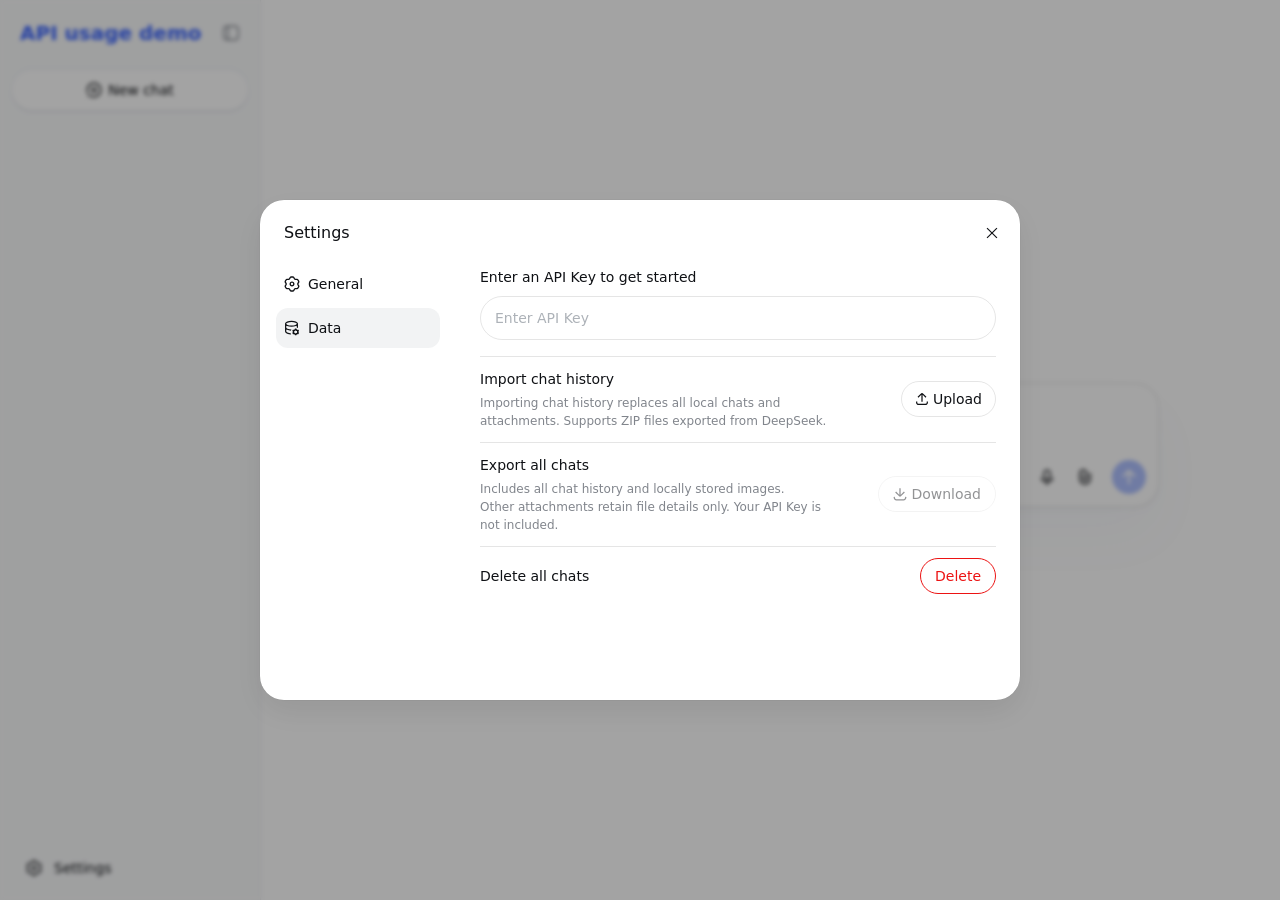
<file: Extend/chat/www/index.html>
<!doctype html><html lang="zh-CN"><head><meta charset="utf-8"><meta name="viewport" content="width=device-width,initial-scale=1"><meta name="theme-color" content="#ffffff"><title>API 使用 demo</title><meta content="0.1.3" name="application-version"><script defer src="static/js/main.4fc5bb07.js"></script><link href="static/css/main.27198ffe.css" rel="stylesheet"></head><body><div id="root"></div></body></html>
</file>
<file: Extend/chat/www/static/css/main.27198ffe.css>
.trigger-_94788{display:contents}.tooltip-_94788{z-index:2000;box-sizing:border-box;background-color:var(--dsw-alias-tooltip-bg);max-width:calc(100vw - 28px);color:var(--dsw-static-neutral-bluish-00);pointer-events:none;border-radius:10px;padding:4px 8px;font-size:12px;line-height:1.5;position:fixed}[data-ds-dark-theme] .tooltip-_94788{color:var(--dsw-alias-label-primary);box-shadow:0 6px 16px rgba(0,0,0,.08),0 3px 6px -4px rgba(0,0,0,.12),0 9px 28px 8px rgba(0,0,0,.05)}.button-_7c3cd{cursor:pointer;transition:background-color var(--ds-transition-duration) var(--ds-ease-in-out);background-color:transparent;border:none;border-radius:50%;outline:none;flex-shrink:0;justify-content:center;align-items:center;padding:0;font-size:16px;display:inline-flex}.button-_7c3cd:active:not(:disabled){background-color:var(--dsw-alias-interactive-bg-hover)}@media (hover:hover){.button-_7c3cd:hover:not(:disabled){background-color:var(--dsw-alias-interactive-bg-hover)}}.button-_7c3cd:focus-visible{box-shadow:0 0 0 2px var(--dsw-alias-button-primary-fill)}.button-_7c3cd:disabled{cursor:not-allowed;color:var(--dsw-alias-label-caption)}.xs-_7c3cd{width:var(--ds-control-height-xs);height:var(--ds-control-height-xs)}.m-_7c3cd{width:34px;height:34px}.xl-_7c3cd{width:var(--ds-control-height-xl);height:var(--ds-control-height-xl)}.tertiary-_7c3cd{color:var(--dsw-alias-label-tertiary)}.primary-_7c3cd{color:var(--dsw-alias-label-primary)}.logo-cc04e9{background-color:var(--dsw-alias-markdown-citation);border-radius:50%;display:inline-flex;overflow:hidden}.img-cc04e9{object-fit:cover;width:100%;height:100%}.placeholder-cc04e9{background-color:var(--dsw-alias-markdown-citation);justify-content:center;align-items:center;width:100%;height:100%;display:flex}.fallback-cc04e9{color:var(--dsw-alias-label-tertiary)}.fallback-cc04e9 svg{width:70%;height:70%}.group-cc04e9{-webkit-user-select:none;-moz-user-select:none;-ms-user-select:none;user-select:none;margin-left:6px;display:inline-flex}.thumbnail-cc04e9{width:16px;height:16px;box-shadow:0 0 0 1px var(--search-row-site-logo-color,var(--dsw-alias-bg-base)), 0 0 0 1px var(--dsw-alias-bg-base);flex-shrink:0;margin-left:-4px;transition:box-shadow .2s}.thumbnail-cc04e9:first-of-type{margin-left:0}.anchor-a38882{text-decoration:none}.card-a38882{cursor:pointer;flex-direction:column;display:flex}.meta-a38882{padding-top:var(--search-view-card-meta-padding-top,0);font:var(--search-view-card-meta-font,500 12px/17px var(--dsw-font-family));align-items:center;gap:6px;display:flex}.siteIcon-a38882{flex-shrink:0;width:18px;height:18px}.siteName-a38882{text-overflow:ellipsis;white-space:nowrap;color:var(--search-view-card-secondary-color,var(--dsw-alias-label-secondary));overflow:hidden}.divider-a38882{background-color:var(--dsw-alias-border-l3);width:1px;height:12px;margin:0 3px}.date-a38882{color:var(--search-view-card-secondary-color,var(--dsw-alias-label-secondary));flex-shrink:0;font-weight:400}.title-a38882{font:var(--search-view-card-title-font,500 16px/25px var(--dsw-font-family));color:var(--dsw-alias-label-primary);line-clamp:2;-webkit-line-clamp:2;-webkit-box-orient:vertical;margin-top:6px;display:-webkit-box;overflow:hidden}.snippet-a38882{color:var(--search-view-card-secondary-color,var(--dsw-alias-label-secondary));line-clamp:2;-webkit-line-clamp:2;-webkit-box-orient:vertical;margin-top:6px;font-size:13px;line-height:20px;display:-webkit-box;overflow:hidden}.panel-_5cf57{box-sizing:border-box;border-left:1px solid var(--dsw-alias-border-l2);width:calc(50vw - 4rem);max-width:390px;height:100%;color:var(--dsw-alias-label-primary);background:var(--dsw-alias-bg-base);flex-direction:column;flex-shrink:0;display:flex}.header-_5cf57{box-sizing:border-box;border-bottom:1px solid var(--dsw-alias-border-l2);flex-shrink:0;align-items:center;height:60px;padding:0 14px 0 20px;display:flex}.title-_5cf57{text-overflow:ellipsis;white-space:nowrap;flex:1;font-size:14px;font-weight:500;line-height:22px;overflow:hidden}.content-_5cf57{--search-view-card-meta-font:var(--dsw-font-xs-13);--search-view-card-meta-padding-top:2px;--search-view-card-secondary-color:var(--dsw-alias-label-tertiary);--search-view-card-title-font:500 14px/22px var(--dsw-font-family);scrollbar-color:var(--scroll-color) transparent;flex:1;min-height:0;padding:8px;overflow-y:auto}.item-_5cf57{transition:background-color var(--ds-transition-duration) var(--ds-ease-in-out);border-radius:12px;margin-bottom:6px;padding:12px}.item-_5cf57:hover{background:var(--dsw-alias-interactive-bg-hover)}@media not all and (min-width:768px){.panel-_5cf57{z-index:700;border-left:none;width:auto;max-width:none;position:fixed;top:0;bottom:0;left:0;right:0}}.mask-_4f2ab{z-index:1000;cursor:copy;pointer-events:none;-webkit-backdrop-filter:blur(10px);backdrop-filter:blur(10px);background-color:rgba(255,255,255,.7);justify-content:center;align-items:center;display:flex;position:fixed;top:0;bottom:0;left:0;right:0}[data-ds-dark-theme] .mask-_4f2ab{background-color:rgba(39,39,48,.7)}.wrap-_4f2ab{box-sizing:border-box;width:100%;color:var(--dsw-alias-label-primary);text-align:center;flex-direction:column;align-items:center;margin-top:-3%;padding:0 40px;display:flex}.title-_4f2ab{margin-top:16px;font-size:20px;line-height:28px}.desc-_4f2ab{color:var(--dsw-alias-label-tertiary);margin-top:16px;font-size:14px;line-height:22px}.card-_282ec{box-sizing:border-box;border:1px solid var(--dsw-alias-border-l2);background-color:var(--dsw-specific-input-major);cursor:default;border-radius:16px;flex-shrink:0;align-items:center;width:240px;min-height:64px;padding:0 12px 0 14px;transition:background-color .2s ease-in-out;display:flex;position:relative}.card-_282ec>a{position:absolute;top:0;bottom:0;left:0;right:0}.card-_282ec:hover .remove-_282ec{opacity:1}.clickable-_282ec{cursor:pointer}.clickable-_282ec:hover{background-color:var(--dsw-alias-interactive-bg-hover)}.editable-_282ec{padding-right:24px}.failed-_282ec{border-color:var(--dsw-alias-state-error-primary)}.failed-_282ec .subCaption-_282ec{color:var(--dsw-alias-state-error-primary)}.icon-_282ec{width:28px;height:28px;color:var(--dsw-alias-label-tertiary);flex-shrink:0;justify-content:center;align-items:center;margin-right:10px;display:flex}.retry-_282ec svg{width:18px;height:18px;color:var(--dsw-alias-label-secondary)}.spinner-_282ec{box-sizing:border-box;border:2px solid var(--dsw-alias-border-l2);border-top-color:var(--dsw-alias-label-tertiary);border-radius:50%;width:16px;height:16px;animation:.8s linear infinite spin-_282ec}@keyframes spin-_282ec{to{transform:rotate(360deg)}}.content-_282ec{-webkit-user-select:none;-moz-user-select:none;-ms-user-select:none;user-select:none;flex:1;min-width:0;padding:10px 0}.caption-_282ec{white-space:nowrap;text-overflow:ellipsis;color:var(--dsw-alias-label-primary);font-size:14px;font-weight:400;line-height:22px;overflow:hidden}.subCaption-_282ec{white-space:nowrap;text-overflow:ellipsis;color:var(--dsw-alias-label-tertiary);font-size:12px;line-height:18px;overflow:hidden}.remove-_282ec{width:18px;height:18px;color:var(--dsw-alias-label-primary-inverted);background-color:var(--dsw-alias-button-contrast-fill);cursor:pointer;opacity:0;border:none;border-radius:50%;justify-content:center;align-items:center;padding:0;transition:opacity .2s ease-in-out;display:flex;position:absolute;top:4px;right:4px}.invalidRemove-_282ec{opacity:1;color:var(--dsw-alias-label-primary-foreground);background-color:var(--dsw-alias-state-error-primary)}.wrapper-ed6f47{--line-height:24px;--input-padding-top:12px;box-sizing:border-box;cursor:text;width:100%;font-size:16px;line-height:var(--line-height);border:1px solid var(--dsw-alias-border-l2-darkmode-thin);background:var(--dsw-specific-input-major);border-radius:24px;flex-direction:column;display:flex;overflow:hidden}.session-ed6f47{box-shadow:0 4px 10px rgba(0,0,0,.02),0 2px 4px rgba(0,0,0,.04)}.home-ed6f47{box-shadow:0 4px 12px rgba(0,0,0,.02),0 2px 2px rgba(72,104,178,.01),0 30px 60px rgba(72,104,178,.03)}[data-ds-dark-theme] .home-ed6f47{box-shadow:none}.attachments-ed6f47{cursor:default;align-items:flex-end;gap:10px;padding:12px 12px 0;display:flex;overflow-x:auto}.attachment-ed6f47{box-sizing:border-box;border:1px solid var(--dsw-alias-border-l2);background-color:var(--dsw-alias-bg-skeleton);border-radius:16px;flex-shrink:0;width:64px;height:64px;position:relative;overflow:hidden}.attachment-ed6f47 img{object-fit:cover;width:100%;height:100%;display:block}.attachment-ed6f47:hover .remove-ed6f47{opacity:1}.uploading-ed6f47{background-color:rgba(0,0,0,.3);position:absolute;top:0;bottom:0;left:0;right:0}.uploading-ed6f47:after{content:"";border:2px solid rgba(255,255,255,.4);border-top-color:#fff;border-radius:50%;width:16px;height:16px;margin:-10px 0 0 -10px;animation:.8s linear infinite spin-ed6f47;position:absolute;top:50%;left:50%}@keyframes spin-ed6f47{to{transform:rotate(360deg)}}.attachmentFailed-ed6f47{border-color:var(--dsw-alias-state-error-primary)}.failed-ed6f47{cursor:pointer;color:var(--dsw-static-neutral-bluish-00);background-color:rgba(0,0,0,.48);border:none;flex-direction:column;justify-content:center;align-items:center;padding:0 3px;display:flex;position:absolute;top:0;bottom:0;left:0;right:0}.failed-ed6f47 svg{width:18px;height:18px}.failedStatic-ed6f47{cursor:default;background-color:rgba(0,0,0,.24);justify-content:flex-end;padding-bottom:7px}.failedReason-ed6f47{text-align:center;word-break:break-word;-webkit-line-clamp:2;-webkit-box-orient:vertical;max-width:100%;margin-top:2px;font-size:11px;font-weight:500;line-height:14px;display:-webkit-box;overflow:hidden}.remove-ed6f47{z-index:1;width:18px;height:18px;color:var(--dsw-alias-label-primary-inverted);background-color:var(--dsw-alias-button-contrast-fill);-webkit-filter:drop-shadow(0 0 .5px rgba(0,0,0,.2));filter:drop-shadow(0 0 .5px rgba(0,0,0,.2));cursor:pointer;opacity:0;transition:opacity var(--ds-transition-duration) var(--ds-ease-in-out);border:none;border-radius:50%;justify-content:center;align-items:center;padding:0;display:flex;position:absolute;top:4px;right:4px}.invalidRemove-ed6f47{opacity:1;color:var(--dsw-alias-label-primary-foreground);background-color:var(--dsw-alias-state-error-primary)}.textareaWrapper-ed6f47{width:100%;position:relative}.textarea-ed6f47,.mirror-ed6f47{box-sizing:border-box;width:100%;min-height:calc(var(--line-height) * 2 + var(--input-padding-top));padding:var(--input-padding-top) 12px 0 16px;font:inherit;line-height:inherit;font-variant-ligatures:no-contextual;word-break:break-word;white-space:pre-wrap;border:none;margin:0;display:block;overflow:auto}.textarea-ed6f47{resize:none;overscroll-behavior:contain;height:100%;color:var(--dsw-alias-label-primary);caret-color:var(--dsw-alias-brand-text);background-color:transparent;outline:none;position:absolute}.textarea-ed6f47::-webkit-input-placeholder{color:var(--dsw-alias-label-caption);-webkit-user-select:none;-moz-user-select:none;-ms-user-select:none;user-select:none}.textarea-ed6f47::-ms-input-placeholder{color:var(--dsw-alias-label-caption);-webkit-user-select:none;-moz-user-select:none;-ms-user-select:none;user-select:none}.textarea-ed6f47::placeholder{color:var(--dsw-alias-label-caption);-webkit-user-select:none;-moz-user-select:none;-ms-user-select:none;user-select:none}.textareaHidden-ed6f47{visibility:hidden}@media not all and (min-width:440px){.textarea-ed6f47,.mirror-ed6f47{min-height:calc(var(--line-height) * 1.25 + var(--input-padding-top))}}.mirror-ed6f47{visibility:hidden;pointer-events:none;max-height:336px}@media not all and (min-width:768px){.wrapper-ed6f47{max-height:calc(var(--app-viewport-height,100dvh) - 120px);flex-shrink:0}.textareaWrapper-ed6f47{min-height:0}.attachments-ed6f47,.functionRow-ed6f47{flex-shrink:0}}.functionRow-ed6f47{align-items:center;gap:8px;margin-top:4px;padding:12px;display:flex}.toggles-ed6f47{flex:1;align-items:center;gap:10px;min-width:0;display:flex}.collapsedToggles-ed6f47 .toggleLabel-ed6f47{display:none}.toggle-ed6f47{border:1px solid var(--dsw-alias-border-l2);height:34px;color:var(--dsw-alias-label-primary);font:inherit;white-space:nowrap;cursor:pointer;-webkit-user-select:none;-moz-user-select:none;-ms-user-select:none;user-select:none;background-color:transparent;border-radius:18px;flex-shrink:0;justify-content:center;align-items:center;gap:4px;padding:0 12px;font-size:13px;font-weight:500;line-height:20px;transition-property:border,background;transition-duration:.2s;display:inline-flex}.toggle-ed6f47:hover:not(:disabled){background-color:var(--dsw-alias-interactive-bg-hover)}.toggle-ed6f47:disabled{opacity:.4;cursor:not-allowed}.toggle-ed6f47.selected-ed6f47{background-color:var(--dsw-alias-button-ghost-active-fill);color:var(--dsw-alias-brand-text);border-color:var(--dsw-alias-button-ghost-active-border)}.toggle-ed6f47.selected-ed6f47:hover{background-color:var(--dsw-alias-button-ghost-active-hover)}.right-ed6f47{flex-shrink:0;align-items:center;gap:4px;margin-left:auto;display:flex}.sendButton-ed6f47{background:var(--dsw-alias-button-primary-fill);width:34px;height:34px;color:var(--dsw-static-neutral-bluish-00);cursor:pointer;border:none;border-radius:50%;flex-shrink:0;justify-content:center;align-items:center;margin-left:6px;padding:0;transition:background .2s;display:flex}.sendButton-ed6f47:not(.disabled-ed6f47):hover{background:var(--dsw-alias-button-primary-hover)}.sendButton-ed6f47.disabled-ed6f47{opacity:.4;cursor:not-allowed}.timer-_1bdad{color:var(--dsw-alias-label-caption);font-variant-numeric:tabular-nums;white-space:nowrap;flex-shrink:0;align-items:center;font-size:12px;line-height:17px;display:inline-flex}@media not all and (min-width:768px){.timer-_1bdad{display:none}}.button-_1bdad{width:34px;height:34px;color:var(--dsw-alias-label-primary);cursor:pointer;transition:background-color var(--ds-transition-duration) var(--ds-ease-in-out);background-color:transparent;border:none;border-radius:50%;outline:none;flex-shrink:0;justify-content:center;align-items:center;padding:0;display:inline-flex}.button-_1bdad:active:not(.recording-_1bdad):not(.disabled-_1bdad){background-color:var(--dsw-alias-interactive-bg-hover)}@media (hover:hover){.button-_1bdad:hover:not(.recording-_1bdad):not(.disabled-_1bdad){background-color:var(--dsw-alias-interactive-bg-hover)}}.button-_1bdad:focus-visible{box-shadow:0 0 0 2px var(--dsw-alias-button-primary-fill)}.disabled-_1bdad{color:var(--dsw-alias-label-caption);cursor:not-allowed}.active-_1bdad{justify-content:center;align-items:center;width:26px;height:26px;display:flex;position:relative}.halo-_1bdad{background-color:var(--dsw-alias-brand-primary);opacity:.2;border-radius:50%;animation:.15s ease-out both haloEnter-_1bdad,1.8s ease-in-out .15s infinite haloBreath-_1bdad;position:absolute;top:0;bottom:0;left:0;right:0}.core-_1bdad{background-color:var(--dsw-alias-brand-primary);opacity:.75;border-radius:50%;animation:.2s ease-out .14s both coreEnter-_1bdad;position:absolute;top:2px;bottom:2px;left:2px;right:2px}.outline-_1bdad{color:var(--dsw-alias-brand-primary);animation:.12s ease-out .14s both fadeOut-_1bdad;display:flex;position:absolute}.glyph-_1bdad{color:var(--dsw-static-neutral-bluish-00);animation:.1s ease-out .26s both fadeIn-_1bdad;display:flex;position:relative}@keyframes haloEnter-_1bdad{0%{opacity:0;transform:scale(.6)}to{opacity:.2;transform:scale(1)}}@keyframes haloBreath-_1bdad{0%,to{scale:1}50%{scale:1.1}}@keyframes coreEnter-_1bdad{0%{opacity:0;transform:scale(.6)}to{opacity:.75;transform:scale(1)}}@keyframes fadeOut-_1bdad{to{opacity:0}}@keyframes fadeIn-_1bdad{0%{opacity:0}}@media (prefers-reduced-motion:reduce){.halo-_1bdad,.core-_1bdad,.glyph-_1bdad{animation:none}.outline-_1bdad{display:none}.halo-_1bdad{scale:none}}.loading-_1bdad{box-sizing:border-box;border:1.5px solid var(--dsw-alias-border-l2);border-top-color:var(--dsw-alias-label-tertiary);border-radius:50%;width:14px;height:14px;animation:.8s linear infinite spin-_1bdad}@keyframes spin-_1bdad{to{transform:rotate(360deg)}}.spectrum-_62476{opacity:.7;pointer-events:none;justify-content:center;align-items:center;gap:3px;height:36px;display:flex;position:absolute;top:calc(50% + 8px);left:16px;right:12px;translate:0 -50%}.bar-_62476{background-color:var(--dsw-alias-button-info-hover,#679efe);transform-origin:50%;will-change:transform;border-radius:1px;flex-shrink:0;width:2px;height:5px}.button-_074b8{box-sizing:border-box;min-width:72px;font:inherit;cursor:pointer;white-space:nowrap;-webkit-user-select:none;-moz-user-select:none;-ms-user-select:none;user-select:none;transition:background-color var(--ds-transition-duration) var(--ds-ease-in-out), opacity var(--ds-transition-duration) var(--ds-ease-in-out);border:1px solid transparent;border-radius:4096px;outline:none;justify-content:center;align-items:center;padding:0 14px;font-size:14px;font-weight:500;line-height:22px;display:inline-flex}.button-_074b8:focus-visible{box-shadow:0 0 0 2px var(--dsw-alias-button-primary-fill)}.button-_074b8:disabled{opacity:.45;cursor:not-allowed}.l-_074b8{height:var(--ds-control-height-l)}.m-_074b8{height:var(--ds-control-height-m);gap:4px}.m-_074b8 svg{width:14px;height:14px}.s-_074b8{height:var(--ds-control-height-s);min-width:58px}.block-_074b8{width:100%}.primary-_074b8{color:var(--dsw-alias-label-primary-foreground);background-color:var(--dsw-alias-button-primary-fill)}.primary-_074b8:hover:not(:disabled){background-color:var(--dsw-alias-button-primary-hover)}.outlined-_074b8{color:var(--dsw-alias-label-primary);border-color:var(--dsw-alias-border-l2);background-color:transparent;font-weight:400}.outlined-_074b8:hover:not(:disabled){background-color:var(--dsw-alias-interactive-bg-hover)}.danger-_074b8{color:var(--dsw-static-neutral-bluish-00);background-color:var(--dsw-alias-state-error-primary)}.danger-_074b8:hover:not(:disabled){background-color:var(--dsw-alias-state-error-secondary)}.dangerOutlined-_074b8{color:var(--dsw-alias-state-error-primary);border-color:var(--dsw-alias-state-error-primary);background-color:transparent;font-weight:400}.dangerOutlined-_074b8:hover:not(:disabled){background-color:var(--dsw-alias-interactive-bg-hover-danger)}.dangerOutlined-_074b8:focus-visible{box-shadow:0 0 0 2px var(--dsw-alias-state-error-primary)}.card-bab5a2{z-index:950;box-sizing:border-box;border:1px solid var(--dsw-alias-border-inverted);background:var(--dsw-specific-menu);max-width:355px;box-shadow:var(--dsw-shadow-lv3);border-radius:12px;padding:16px;position:fixed}.container-_094a5{justify-content:space-between;align-items:center;width:100%;padding:6px;display:flex}.name-_094a5{color:var(--dsw-alias-label-primary);font-family:var(--ds-font-family-code);margin-left:8px;font-size:12px;line-height:18px}.button-_094a5{height:28px;color:var(--dsw-alias-label-secondary);font:inherit;cursor:pointer;-webkit-user-select:none;-moz-user-select:none;-ms-user-select:none;user-select:none;background:0 0;border:none;border-radius:8px;align-items:center;gap:3px;padding:0 10px;font-size:13px;line-height:20px;display:inline-flex}.button-_094a5:active{background-color:var(--dsw-alias-interactive-bg-hover)}@media (hover:hover){.button-_094a5:hover{background-color:var(--dsw-alias-interactive-bg-hover)}}.button-_094a5 svg{width:14px;height:14px}.ds-markdown{font:var(--dsw-font-markdown-base);color:var(--dsw-alias-label-primary)}.ds-markdown strong{font-weight:600}.ds-markdown img{max-width:100%}.ds-markdown h1{font:var(--dsw-font-markdown-h1)}.ds-markdown h2{font:var(--dsw-font-markdown-h2)}.ds-markdown h3{font:var(--dsw-font-markdown-h3)}.ds-markdown h4{font:var(--dsw-font-markdown-h4)}.ds-markdown h5,.ds-markdown h6{font:var(--dsw-font-markdown-base-strong)}.ds-markdown h1 strong,.ds-markdown h2 strong,.ds-markdown h3 strong,.ds-markdown h4 strong,.ds-markdown h5 strong,.ds-markdown h6 strong{font-weight:inherit}.ds-markdown h1,.ds-markdown h2,.ds-markdown h3{margin:32px 0 16px}.ds-markdown h4,.ds-markdown h5,.ds-markdown h6,.ds-markdown .ds-markdown-paragraph{margin:16px 0}.ds-markdown h4+ul,.ds-markdown h5+ul,.ds-markdown h6+ul,.ds-markdown h4+ol,.ds-markdown h5+ol,.ds-markdown h6+ol{margin-top:8px}:is(.ds-markdown h4:has(+ul),.ds-markdown h5:has(+ul),.ds-markdown h6:has(+ul),.ds-markdown h4:has(+ol),.ds-markdown h5:has(+ol),.ds-markdown h6:has(+ol)){margin-bottom:8px}.ds-markdown a:not(.ds-a){color:var(--dsw-alias-brand-text);transition:box-shadow var(--ds-transition-duration) var(--ds-ease-in-out);border:2px solid rgba(255,255,255,0);border-width:2px 3px;margin-left:-3px;margin-right:-3px;text-decoration:none;position:relative}.ds-markdown a:not(.ds-a):hover,.ds-markdown a:not(.ds-a) :focus{-webkit-text-decoration:underline var(--dsw-alias-brand-text);-webkit-text-decoration:underline var(--dsw-alias-brand-text);text-decoration:underline var(--dsw-alias-brand-text);outline:none}.ds-markdown a:not(.ds-a):focus-visible{box-shadow:0 0 0 2px var(--dsw-alias-brand-text)}.ds-markdown li>ul,.ds-markdown li>ol{margin-top:4px}.ds-markdown ul,.ds-markdown ol{margin:16px 0;padding-left:18px}.ds-markdown li:not(:first-child){margin-top:6px}.ds-markdown li::marker{color:var(--dsw-alias-label-secondary);line-height:28px}.ds-markdown ul>.ds-markdown-task-list-item{list-style:none}.ds-markdown ul>.ds-markdown-task-list-item>.ds-markdown-task-checkbox{margin-left:-18px}.ds-markdown .ds-markdown-task-list-item>.ds-markdown-task-checkbox{color:var(--dsw-alias-label-secondary)}.ds-markdown .ds-markdown-task-list-item>.ds-markdown-task-checkbox+.ds-markdown-paragraph{display:inline}.ds-markdown ul ol,.ds-markdown ol ol{padding-left:0;list-style-position:inside}:is(.ds-markdown ul ol,.ds-markdown ol ol) li p{display:inline}.ds-markdown hr{background:var(--dsw-alias-border-l2);border:none;height:1px;margin:32px 0;display:block}.ds-markdown blockquote{border-left:2px solid var(--dsw-alias-label-caption);margin:16px 0 0;padding-left:14px}.ds-markdown table{border-collapse:collapse;width:-webkit-max-content;width:-moz-max-content;width:max-content;max-width:-webkit-max-content;max-width:-moz-max-content;max-width:max-content}.ds-markdown th{border-bottom:1px solid var(--dsw-alias-border-l3);font:var(--dsw-font-markdown-table-head);border-top:none;min-width:100px;max-width:min(30vw,320px);padding:10px 16px}.ds-markdown th:not(:-webkit-any(:lang(ae),:lang(ar),:lang(arc),:lang(bcc),:lang(bqi),:lang(ckb),:lang(dv),:lang(fa),:lang(glk),:lang(he),:lang(ku),:lang(mzn),:lang(nqo),:lang(pnb),:lang(ps),:lang(sd),:lang(ug),:lang(ur),:lang(yi))){text-align:left}.ds-markdown th:not(:-moz-any(:lang(ae),:lang(ar),:lang(arc),:lang(bcc),:lang(bqi),:lang(ckb),:lang(dv),:lang(fa),:lang(glk),:lang(he),:lang(ku),:lang(mzn),:lang(nqo),:lang(pnb),:lang(ps),:lang(sd),:lang(ug),:lang(ur),:lang(yi))){text-align:left}.ds-markdown th:not(:is(:lang(ae),:lang(ar),:lang(arc),:lang(bcc),:lang(bqi),:lang(ckb),:lang(dv),:lang(fa),:lang(glk),:lang(he),:lang(ku),:lang(mzn),:lang(nqo),:lang(pnb),:lang(ps),:lang(sd),:lang(ug),:lang(ur),:lang(yi))){text-align:left}.ds-markdown th:-webkit-any(:lang(ae),:lang(ar),:lang(arc),:lang(bcc),:lang(bqi),:lang(ckb),:lang(dv),:lang(fa),:lang(glk),:lang(he),:lang(ku),:lang(mzn),:lang(nqo),:lang(pnb),:lang(ps),:lang(sd),:lang(ug),:lang(ur),:lang(yi)){text-align:right}.ds-markdown th:-moz-any(:lang(ae),:lang(ar),:lang(arc),:lang(bcc),:lang(bqi),:lang(ckb),:lang(dv),:lang(fa),:lang(glk),:lang(he),:lang(ku),:lang(mzn),:lang(nqo),:lang(pnb),:lang(ps),:lang(sd),:lang(ug),:lang(ur),:lang(yi)){text-align:right}.ds-markdown th:is(:lang(ae),:lang(ar),:lang(arc),:lang(bcc),:lang(bqi),:lang(ckb),:lang(dv),:lang(fa),:lang(glk),:lang(he),:lang(ku),:lang(mzn),:lang(nqo),:lang(pnb),:lang(ps),:lang(sd),:lang(ug),:lang(ur),:lang(yi)){text-align:right}.ds-markdown th:first-child{padding-left:0}.ds-markdown td{border-bottom:1px solid var(--dsw-alias-border-l2);font:var(--dsw-font-markdown-table);min-width:100px;max-width:min(30vw,320px);padding:10px 16px}.ds-markdown td:first-child{padding-left:0}.ds-markdown td:last-child{padding-right:0}.ds-markdown pre{font-family:var(--ds-font-family-code);margin:16px 0;overflow:auto}.ds-markdown code{box-sizing:border-box;font:var(--dsw-font-markdown-code);font-family:var(--ds-font-family-code);background-color:var(--dsw-alias-markdown-inline-code);border-radius:6px;align-items:center;padding:0 5px;display:inline-flex;font-size:.875em!important}:is(.ds-markdown h1,.ds-markdown h2,.ds-markdown h3,.ds-markdown h4,.ds-markdown h5,.ds-markdown h6) code{font:inherit;font-family:var(--ds-font-family-code)}.ds-markdown table code{font-size:13px}.ds-markdown-math.katex-display{text-align:center;max-width:100%;padding:4px;display:block;overflow-x:auto;overflow-y:hidden}.ds-markdown>* .ds-markdown-math{margin:16px 0}.ds-markdown>* .ds-markdown-math:first-child{margin-top:0}.ds-markdown>* .ds-markdown-math:last-child{margin-bottom:0}.ds-markdown li>.ds-markdown-paragraph{margin:8px 0}.ds-markdown li>:first-child{margin-top:0}.ds-markdown li>:last-child:not(.md-code-block){margin-bottom:0}.ds-markdown .ds-markdown-paragraph:first-child{margin-top:0!important}.ds-markdown .ds-markdown-paragraph:last-child{margin-bottom:0!important}.ds-markdown>:first-child{margin-top:0!important}.ds-markdown>:last-child{margin-bottom:0!important}.ds-markdown-html{font-family:var(--ds-font-family-code)}.ds-markdown-cite{font-variant:tabular-nums;min-width:14px;height:14px;box-shadow:inset 0 0 0 .5px var(--dsw-alias-border-l1);box-sizing:border-box;-webkit-user-select:none;-moz-user-select:none;-ms-user-select:none;user-select:none;white-space:nowrap;background:var(--dsw-alias-markdown-placeholder);font:500 9px/14px var(--ds-font-family-code);color:var(--dsw-alias-label-tertiary);cursor:pointer;border-radius:6px 6px 6px 0;flex-shrink:0;justify-content:center;align-items:center;margin:0 2px;padding:0 4px;display:inline-flex;position:relative;top:-5px}.ds-markdown-cite+.ds-markdown-cite{margin-left:0}.ds-markdown-cite:hover{background:var(--dsw-alias-markdown-citation)}.ds-markdown .md-code-block{margin:16px 0}.md-code-block{--dsl-code-block-banner-background-color:var(--dsw-alias-markdown-code-block-banner);--dsl-code-block-border-radius:12px;--dsl-code-block-banner-font:var(--dsw-font-xs-13);--dsl-code-block-content-font:var(--dsw-font-markdown-code-block);color:var(--dsw-alias-label-primary);background:var(--dsw-alias-markdown-code-block);border-radius:var(--dsl-code-block-border-radius)}.md-code-block:not(:last-child){margin-bottom:11px}.md-code-block-banner{background:var(--dsl-code-block-banner-background-color);font:var(--dsl-code-block-banner-font);border-top-left-radius:var(--dsl-code-block-border-radius);border-top-right-radius:var(--dsl-code-block-border-radius);justify-content:space-between;display:flex}.md-code-block>pre{font:var(--dsl-code-block-content-font);white-space:pre-wrap;word-break:break-all;padding:16px;margin:0!important}.markdown-table-wrapper{overflow-x:auto}.md-code-block-switch{gap:4px;display:flex}.md-code-block-switch [aria-pressed=true]{background:var(--dsw-alias-markdown-code-block);color:var(--dsw-alias-label-primary)}.md-mermaid-diagram{text-align:center;padding:16px;overflow:auto}.md-mermaid-diagram>svg{max-width:100%;height:auto;margin:0 auto;display:block}.md-mermaid-status{min-height:160px;color:var(--dsw-alias-label-secondary);justify-content:center;align-items:center;padding:16px;font-size:14px;display:flex}body.dark .md-code-block .token.comment,body.dark .md-code-block .token.prolog,body.dark .md-code-block .token.doctype,body.dark .md-code-block .token.cdata{color:#8da1b9}body.dark .md-code-block .token.punctuation{color:#e3eaf2}body.dark .md-code-block .token.delimiter.important,body.dark .md-code-block .token.selector .parent,body.dark .md-code-block .token.tag,body.dark .md-code-block .token.tag .token.punctuation{color:#6cc}body.dark .md-code-block .token.attr-name,body.dark .md-code-block .token.boolean,body.dark .md-code-block .token.boolean.important,body.dark .md-code-block .token.number,body.dark .md-code-block .token.constant,body.dark .md-code-block .token.selector .token.attribute{color:#e6d37a}body.dark .md-code-block .token.class-name,body.dark .md-code-block .token.key,body.dark .md-code-block .token.parameter,body.dark .md-code-block .token.property,body.dark .md-code-block .token.property-access,body.dark .md-code-block .token.variable{color:#6cb8e6}body.dark .md-code-block .token.attr-value,body.dark .md-code-block .token.inserted,body.dark .md-code-block .token.color,body.dark .md-code-block .token.selector .token.value,body.dark .md-code-block .token.string,body.dark .md-code-block .token.string .token.url-link{color:#91d076}body.dark .md-code-block .token.builtin,body.dark .md-code-block .token.keyword-array,body.dark .md-code-block .token.package,body.dark .md-code-block .token.regex{color:#f4adf4}body.dark .md-code-block .token.function,body.dark .md-code-block .token.selector .token.class,body.dark .md-code-block .token.selector .token.id{color:#c699e3}body.dark .md-code-block .token.atrule .token.rule,body.dark .md-code-block .token.combinator,body.dark .md-code-block .token.keyword,body.dark .md-code-block .token.operator,body.dark .md-code-block .token.pseudo-class,body.dark .md-code-block .token.pseudo-element,body.dark .md-code-block .token.selector,body.dark .md-code-block .token.unit{color:#e9ae7e}body.dark .md-code-block .token.deleted,body.dark .md-code-block .token.important{color:#cd6660}body.dark .md-code-block .token.keyword-this,body.dark .md-code-block .token.this{color:#6cb8e6}body.dark .md-code-block .token.important,body.dark .md-code-block .token.keyword-this,body.dark .md-code-block .token.this,body.dark .md-code-block .token.bold{font-weight:700}body.dark .md-code-block .token.delimiter.important{font-weight:inherit}body.dark .md-code-block .token.italic{font-style:italic}body.dark .md-code-block .token.entity{cursor:help}body.dark .md-code-block .language-markdown .token.title,body.dark .md-code-block .language-markdown .token.title .token.punctuation{color:#6cb8e6;font-weight:700}body.dark .md-code-block .language-markdown .token.blockquote.punctuation{color:#f4adf4}body.dark .md-code-block .language-markdown .token.code{color:#6cc}body.dark .md-code-block .language-markdown .token.hr.punctuation{color:#6cb8e6}body.dark .md-code-block .language-markdown .token.url .token.content{color:#91d076}body.dark .md-code-block .language-markdown .token.url-link{color:#e6d37a}body.dark .md-code-block .language-markdown .token.list.punctuation{color:#f4adf4}body.dark .md-code-block .language-markdown .token.table-header,body.dark .md-code-block .language-json .token.operator{color:#e3eaf2}body.dark .md-code-block .language-scss .token.variable{color:#6cc}body.dark .md-code-block .token.token.tab:not(:empty):before,body.dark .md-code-block .token.token.cr:before,body.dark .md-code-block .token.token.lf:before,body.dark .md-code-block .token.token.space:before{color:#8da1b9}body.dark .md-code-block div.code-toolbar>.toolbar.toolbar>.toolbar-item>a,body.dark .md-code-block div.code-toolbar>.toolbar.toolbar>.toolbar-item>button{color:#111b27;background:#6cb8e6}body.dark .md-code-block div.code-toolbar>.toolbar.toolbar>.toolbar-item>a:hover,body.dark .md-code-block div.code-toolbar>.toolbar.toolbar>.toolbar-item>a:focus,body.dark .md-code-block div.code-toolbar>.toolbar.toolbar>.toolbar-item>button:hover,body.dark .md-code-block div.code-toolbar>.toolbar.toolbar>.toolbar-item>button:focus{color:#111b27;background:rgba(108,184,230,.855);text-decoration:none}body.dark .md-code-block div.code-toolbar>.toolbar.toolbar>.toolbar-item>span,body.dark .md-code-block div.code-toolbar>.toolbar.toolbar>.toolbar-item>span:hover,body.dark .md-code-block div.code-toolbar>.toolbar.toolbar>.toolbar-item>span:focus{color:#111b27;background:#8da1b9}body.dark .md-code-block .line-highlight.line-highlight{background:linear-gradient(90deg,rgba(60,82,109,.373) 70%,rgba(60,82,109,.333))}body.dark .md-code-block .line-highlight.line-highlight:before,body.dark .md-code-block .line-highlight.line-highlight[data-end]:after{color:#111b27;background-color:#8da1b9;box-shadow:0 1px #3c526d}body.dark .md-code-block pre[id].linkable-line-numbers.linkable-line-numbers span.line-numbers-rows>span:hover:before{background-color:rgba(141,161,185,.094)}body.dark .md-code-block .line-numbers.line-numbers .line-numbers-rows{background:rgba(11,18,27,.48);border-right:1px solid #0b121b}body.dark .md-code-block .line-numbers .line-numbers-rows>span:before{color:rgba(141,161,185,.855)}body.dark .md-code-block .rainbow-braces .token.token.punctuation.brace-level-1,body.dark .md-code-block .rainbow-braces .token.token.punctuation.brace-level-5,body.dark .md-code-block .rainbow-braces .token.token.punctuation.brace-level-9{color:#e6d37a}body.dark .md-code-block .rainbow-braces .token.token.punctuation.brace-level-2,body.dark .md-code-block .rainbow-braces .token.token.punctuation.brace-level-6,body.dark .md-code-block .rainbow-braces .token.token.punctuation.brace-level-10{color:#f4adf4}body.dark .md-code-block .rainbow-braces .token.token.punctuation.brace-level-3,body.dark .md-code-block .rainbow-braces .token.token.punctuation.brace-level-7,body.dark .md-code-block .rainbow-braces .token.token.punctuation.brace-level-11{color:#6cb8e6}body.dark .md-code-block .rainbow-braces .token.token.punctuation.brace-level-4,body.dark .md-code-block .rainbow-braces .token.token.punctuation.brace-level-8,body.dark .md-code-block .rainbow-braces .token.token.punctuation.brace-level-12{color:#c699e3}body.dark .md-code-block pre.diff-highlight>code .token.token.deleted:not(.prefix),body.dark .md-code-block pre>code.diff-highlight .token.token.deleted:not(.prefix){background-color:rgba(205,102,96,.12)}body.dark .md-code-block pre.diff-highlight>code .token.token.inserted:not(.prefix),body.dark .md-code-block pre>code.diff-highlight .token.token.inserted:not(.prefix){background-color:rgba(145,208,118,.12)}body.dark .md-code-block .command-line .command-line-prompt{border-right:1px solid #0b121b}body.dark .md-code-block .command-line .command-line-prompt>span:before{color:rgba(141,161,185,.855)}body.light .md-code-block .token.comment,body.light .md-code-block .token.prolog,body.light .md-code-block .token.cdata{color:#a0a1a7}body.light .md-code-block .token.doctype,body.light .md-code-block .token.punctuation,body.light .md-code-block .token.entity{color:#383a42}body.light .md-code-block .token.attr-name,body.light .md-code-block .token.class-name,body.light .md-code-block .token.boolean,body.light .md-code-block .token.constant,body.light .md-code-block .token.number,body.light .md-code-block .token.atrule{color:#b76b01}body.light .md-code-block .token.keyword{color:#a626a4}body.light .md-code-block .token.property,body.light .md-code-block .token.tag,body.light .md-code-block .token.symbol,body.light .md-code-block .token.deleted,body.light .md-code-block .token.important{color:#e45649}body.light .md-code-block .token.selector,body.light .md-code-block .token.string,body.light .md-code-block .token.char,body.light .md-code-block .token.builtin,body.light .md-code-block .token.inserted,body.light .md-code-block .token.regex,body.light .md-code-block .token.attr-value,body.light .md-code-block .token.attr-value>.token.punctuation{color:#50a14f}body.light .md-code-block .token.variable,body.light .md-code-block .token.operator,body.light .md-code-block .token.function{color:#4078f2}body.light .md-code-block .token.url{color:#0184bc}body.light .md-code-block .token.attr-value>.token.punctuation.attr-equals,body.light .md-code-block .token.special-attr>.token.attr-value>.token.value.css{color:#383a42}body.light .md-code-block .language-css .token.selector{color:#e45649}body.light .md-code-block .language-css .token.property{color:#383a42}body.light .md-code-block .language-css .token.function,body.light .md-code-block .language-css .token.url>.token.function{color:#0184bc}body.light .md-code-block .language-css .token.url>.token.string.url{color:#50a14f}body.light .md-code-block .language-css .token.important,body.light .md-code-block .language-css .token.atrule .token.rule,body.light .md-code-block .language-javascript .token.operator{color:#a626a4}body.light .md-code-block .language-javascript .token.template-string>.token.interpolation>.token.interpolation-punctuation.punctuation{color:#ca1243}body.light .md-code-block .language-json .token.operator{color:#383a42}body.light .md-code-block .language-json .token.null.keyword{color:#b76b01}body.light .md-code-block .language-markdown .token.url,body.light .md-code-block .language-markdown .token.url>.token.operator,body.light .md-code-block .language-markdown .token.url-reference.url>.token.string{color:#383a42}body.light .md-code-block .language-markdown .token.url>.token.content{color:#4078f2}body.light .md-code-block .language-markdown .token.url>.token.url,body.light .md-code-block .language-markdown .token.url-reference.url{color:#0184bc}body.light .md-code-block .language-markdown .token.blockquote.punctuation,body.light .md-code-block .language-markdown .token.hr.punctuation{color:#a0a1a7;font-style:italic}body.light .md-code-block .language-markdown .token.code-snippet{color:#50a14f}body.light .md-code-block .language-markdown .token.bold .token.content{color:#b76b01}body.light .md-code-block .language-markdown .token.italic .token.content{color:#a626a4}body.light .md-code-block .language-markdown .token.strike .token.content,body.light .md-code-block .language-markdown .token.strike .token.punctuation,body.light .md-code-block .language-markdown .token.list.punctuation,body.light .md-code-block .language-markdown .token.title.important>.token.punctuation{color:#e45649}body.light .md-code-block .token.bold{font-weight:700}body.light .md-code-block .token.comment,body.light .md-code-block .token.italic{font-style:italic}body.light .md-code-block .token.entity{cursor:help}body.light .md-code-block .token.namespace{opacity:.8}body.light .md-code-block .token.token.tab:not(:empty):before,body.light .md-code-block .token.token.cr:before,body.light .md-code-block .token.token.lf:before,body.light .md-code-block .token.token.space:before{color:rgba(56,58,66,.2)}.bars-_7573f{display:block}.loading-_7573f .bar-_7573f{fill:var(--dsw-static-neutral-300)}[data-ds-dark-theme] .loading-_7573f .bar-_7573f{fill:var(--dsw-static-neutral-550)}.sweep-_7573f{fill:#000;fill-opacity:0;animation-duration:1.5s;animation-timing-function:linear;animation-iteration-count:infinite}.sweep1-_7573f{animation-name:tts-sweep-1-_7573f}.sweep2-_7573f{animation-name:tts-sweep-2-_7573f}.sweep3-_7573f{animation-name:tts-sweep-3-_7573f}.sweep4-_7573f{animation-name:tts-sweep-4-_7573f}@keyframes tts-sweep-1-_7573f{0%{fill-opacity:.4}4.17%{fill-opacity:.38}8.33%{fill-opacity:.325}12.5%{fill-opacity:.25}16.67%{fill-opacity:.174}20.83%{fill-opacity:.109}25%{fill-opacity:.061}29.17%{fill-opacity:.031}33.33%{fill-opacity:.014}37.5%{fill-opacity:.006}41.67%{fill-opacity:.002}45.83%,to{fill-opacity:0}}@keyframes tts-sweep-2-_7573f{0%{fill-opacity:.014}4.17%{fill-opacity:.031}8.33%{fill-opacity:.061}12.5%{fill-opacity:.109}16.67%{fill-opacity:.174}20.83%{fill-opacity:.25}25%{fill-opacity:.325}29.17%{fill-opacity:.38}33.33%{fill-opacity:.4}37.5%{fill-opacity:.38}41.67%{fill-opacity:.325}45.83%{fill-opacity:.25}50%{fill-opacity:.174}54.17%{fill-opacity:.109}58.33%{fill-opacity:.061}62.5%{fill-opacity:.031}66.67%{fill-opacity:.014}70.83%{fill-opacity:.006}75%{fill-opacity:.002}79.17%,to{fill-opacity:0}}@keyframes tts-sweep-3-_7573f{0%,20.83%{fill-opacity:0}25%{fill-opacity:.002}29.17%{fill-opacity:.006}33.33%{fill-opacity:.014}37.5%{fill-opacity:.031}41.67%{fill-opacity:.061}45.83%{fill-opacity:.109}50%{fill-opacity:.174}54.17%{fill-opacity:.25}58.33%{fill-opacity:.325}62.5%{fill-opacity:.38}66.67%{fill-opacity:.4}70.83%{fill-opacity:.38}75%{fill-opacity:.325}79.17%{fill-opacity:.25}83.33%{fill-opacity:.174}87.5%{fill-opacity:.109}91.67%{fill-opacity:.061}95.83%{fill-opacity:.031}to{fill-opacity:.014}}@keyframes tts-sweep-4-_7573f{0%,54.17%{fill-opacity:0}58.33%{fill-opacity:.002}62.5%{fill-opacity:.006}66.67%{fill-opacity:.014}70.83%{fill-opacity:.031}75%{fill-opacity:.061}79.17%{fill-opacity:.109}83.33%{fill-opacity:.174}87.5%{fill-opacity:.25}91.67%{fill-opacity:.325}95.83%{fill-opacity:.38}to{fill-opacity:.4}}.playing-_7573f{animation:.15s cubic-bezier(.22,1,.36,1) tts-settle-_7573f}.playing-_7573f .bar-_7573f{fill:var(--dsw-alias-brand-primary)}@keyframes tts-settle-_7573f{0%{transform:scaleY(.2857)}to{transform:scaleY(1)}}@media (prefers-reduced-motion:reduce){.playing-_7573f,.sweep-_7573f{animation:none}}.area-_3d93a{margin-bottom:10px}.title-_3d93a{height:34px;color:var(--dsw-alias-label-secondary);cursor:pointer;-webkit-user-select:none;-moz-user-select:none;-ms-user-select:none;user-select:none;align-items:center;margin-bottom:2px;transition:color .2s;display:flex}.title-_3d93a:hover{color:var(--dsw-alias-label-primary)}.titleIcon-_3d93a{color:var(--dsw-alias-brand-primary);margin-right:6px;display:flex}.stoppedIcon-_3d93a{color:var(--dsw-alias-label-tertiary)}.titleText-_3d93a{font:var(--dsw-font-markdown-base);margin-right:6px}.shimmer-_3d93a{color:transparent;background:linear-gradient(90deg, var(--dsw-alias-label-secondary) 0%, var(--dsw-alias-label-secondary) 40%, var(--dsw-alias-label-caption) 50%, var(--dsw-alias-label-secondary) 60%, var(--dsw-alias-label-secondary) 100%) 0 0 / 300% 100%;-webkit-background-clip:text;background-clip:text;animation:2s ease-out infinite shimmer-_3d93a}@keyframes shimmer-_3d93a{0%{background-position:100% 0}to{background-position:0 0}}:-webkit-any(.withLine-_3d93a,.content-_3d93a):after{content:"";background-color:var(--dsw-alias-label-dimmed);width:1px;height:calc(100% - 24px);position:absolute;top:31px;left:7.5px}:-moz-any(.withLine-_3d93a,.content-_3d93a):after{content:"";background-color:var(--dsw-alias-label-dimmed);width:1px;height:calc(100% - 24px);position:absolute;top:31px;left:7.5px}:is(.withLine-_3d93a,.content-_3d93a):after{content:"";background-color:var(--dsw-alias-label-dimmed);width:1px;height:calc(100% - 24px);position:absolute;top:31px;left:7.5px}.content-_3d93a{padding:5px 0 5px 22px;position:relative}.content-_3d93a.lastItem-_3d93a{padding-bottom:0}.content-_3d93a.lastItem-_3d93a:after{height:calc(100% - 32px)}.dot-_3d93a{justify-content:center;align-items:center;width:16px;height:16px;display:inline-flex;position:absolute;top:9px;left:0}.dotInner-_3d93a{background:var(--dsw-alias-brand-primary);border-radius:50%;width:5px;height:5px;animation:1.5s linear infinite pulse-_3d93a}.dotInner-_3d93a.inactive-_3d93a{background-color:var(--dsw-alias-label-tertiary);animation:none}@keyframes pulse-_3d93a{0%{animation-timing-function:ease-out;transform:scale(1)}40%{animation-timing-function:linear;transform:scale(1.3)}60%{animation-timing-function:ease-out;transform:scale(1.3)}to{transform:scale(1)}}.rowIcon-_3d93a{flex-shrink:0;margin-right:6px;padding:1px;display:flex}.rowIcon-_3d93a svg{width:14px;height:14px}.row-_3d93a{max-width:100%;height:34px;color:var(--dsw-alias-label-secondary);font:var(--dsw-font-markdown-small);align-items:center;display:flex;position:relative}.row-_3d93a.clickable-_3d93a{cursor:pointer;width:-webkit-fit-content;width:-moz-fit-content;width:fit-content}.row-_3d93a.clickable-_3d93a:before,.row-_3d93a.active-_3d93a:before{content:"";z-index:-1;opacity:0;border-radius:100px;width:calc(100% + 20px);height:calc(100% - 6px);transition:opacity .2s,background-color .2s;position:absolute;left:-10px}.row-_3d93a.clickable-_3d93a:before{background-color:var(--dsw-alias-interactive-bg-hover)}.row-_3d93a.clickable-_3d93a:hover:before{opacity:1}.row-_3d93a.active-_3d93a:before{background-color:var(--dsw-alias-interactive-bg-active);opacity:1}.row-_3d93a.clickable-_3d93a:hover,.row-_3d93a.active-_3d93a{--search-row-site-logo-color:var(--dsw-alias-interactive-bg-hover)}.prefix-_3d93a,.summary-_3d93a{font-variant:tabular-nums;flex-shrink:0}.query-_3d93a{white-space:nowrap;text-overflow:ellipsis;margin-left:6px;animation:.3s ease-in fadeIn-_3d93a;overflow:hidden}@keyframes fadeIn-_3d93a{0%{opacity:0}}.tool-_3d93a{max-width:100%;color:var(--dsw-alias-label-secondary);font:var(--dsw-font-markdown-small);padding:5px 0;display:flex;position:relative}.toolIcon-_3d93a{margin-top:4px}.toolBody-_3d93a{flex-wrap:wrap;align-items:center;row-gap:6px;width:calc(100% - 30px);display:flex;overflow:hidden}.intro-_3d93a{font-variant:tabular-nums;margin-right:6px;display:inline-block}.page-_3d93a{white-space:nowrap;align-items:center;max-width:100%;margin-right:6px;display:inline-flex}.pageText-_3d93a{text-overflow:ellipsis;white-space:nowrap;max-width:100%;font:var(--dsw-font-xs-13);-webkit-text-decoration-line:underline;text-decoration-line:underline;-webkit-text-decoration-style:dotted;text-decoration-style:dotted;-webkit-text-decoration-color:var(--dsw-alias-label-caption);-webkit-text-decoration-color:var(--dsw-alias-label-caption);text-decoration-color:var(--dsw-alias-label-caption);text-underline-offset:4px;transition:color .2s;display:inline-block;overflow:hidden}.pageIcon-_3d93a{display:flex;position:relative;bottom:1px}.pageDone-_3d93a .pageText-_3d93a{color:var(--dsw-alias-label-secondary)}.pageDone-_3d93a .pageText-_3d93a:hover{color:var(--dsw-alias-label-primary);-webkit-text-decoration-color:var(--dsw-alias-label-tertiary);-webkit-text-decoration-color:var(--dsw-alias-label-tertiary);text-decoration-color:var(--dsw-alias-label-tertiary)}.pageFailed-_3d93a .pageText-_3d93a,.pageFailed-_3d93a .pageIcon-_3d93a{cursor:not-allowed;color:var(--dsw-alias-label-caption)}.chip-_3d93a{box-sizing:border-box;min-width:0;max-width:540px;height:20px;font:var(--dsw-font-xs-13);color:var(--dsw-alias-label-secondary);background:var(--dsw-alias-markdown-tag);cursor:pointer;border-radius:6px;align-items:center;margin-right:4px;padding:0 5px;line-height:20px;display:inline-flex}.chipFailed-_3d93a{color:var(--dsw-alias-label-caption);cursor:not-allowed}.chipIcon-_3d93a{margin-right:2px;display:flex}.chipIcon-_3d93a svg{width:12px;height:12px}.chipText-_3d93a{text-overflow:ellipsis;white-space:nowrap;overflow:hidden}.ds-think-content .ds-markdown{font:var(--dsw-font-markdown-small);color:var(--dsw-alias-label-secondary)}.ds-think-content .ds-markdown h1,.ds-think-content .ds-markdown h2,.ds-think-content .ds-markdown h3,.ds-think-content .ds-markdown h4,.ds-think-content .ds-markdown h5,.ds-think-content .ds-markdown h6,.ds-think-content .ds-markdown .ds-markdown-paragraph{margin:12px 0}.ds-think-content .ds-markdown h1,.ds-think-content .ds-markdown h2,.ds-think-content .ds-markdown h3,.ds-think-content .ds-markdown h4,.ds-think-content .ds-markdown h5,.ds-think-content .ds-markdown h6{font:var(--dsw-font-markdown-small-strong)}.ds-think-content .ds-markdown code{font:var(--dsw-font-markdown-code-block)}.ds-think-content .ds-markdown hr{margin:28px 0}.ds-think-content .ds-markdown blockquote{margin:12px 0 0}.ds-think-content .ds-markdown ul,.ds-think-content .ds-markdown ol{margin:12px 0}.ds-think-content .ds-markdown th{font:var(--dsw-font-markdown-small-strong)}.ds-think-content .ds-markdown td{font:var(--dsw-font-markdown-small)}.ds-think-content .ds-markdown h3+ul,.ds-think-content .ds-markdown h4+ul,.ds-think-content .ds-markdown h5+ul,.ds-think-content .ds-markdown h6+ul,.ds-think-content .ds-markdown h3+ol,.ds-think-content .ds-markdown h4+ol,.ds-think-content .ds-markdown h5+ol,.ds-think-content .ds-markdown h6+ol{margin-top:4px}:is(.ds-think-content .ds-markdown h3:has(+ul),.ds-think-content .ds-markdown h4:has(+ul),.ds-think-content .ds-markdown h5:has(+ul),.ds-think-content .ds-markdown h6:has(+ul),.ds-think-content .ds-markdown h3:has(+ol),.ds-think-content .ds-markdown h4:has(+ol),.ds-think-content .ds-markdown h5:has(+ol),.ds-think-content .ds-markdown h6:has(+ol)){margin-bottom:4px}.ds-think-content .ds-markdown .ds-markdown-paragraph+ul,.ds-think-content .ds-markdown .ds-markdown-paragraph+ol{margin-top:4px}:is(.ds-think-content .ds-markdown .ds-markdown-paragraph:has(+ol),.ds-think-content .ds-markdown .ds-markdown-paragraph:has(+ol)){margin-bottom:4px}.ds-think-content .ds-markdown li>ul,.ds-think-content .ds-markdown li>ol{margin-top:2px}.ds-think-content .ds-markdown li>.ds-markdown-paragraph{margin:2px 0}.ds-think-content .ds-markdown li:not(:first-child){margin-top:2px}.ds-think-content .ds-markdown li>:first-child{margin-top:0}.ds-think-content .ds-markdown .ds-markdown-cite{margin:0 2px}.ds-think-content .ds-markdown .ds-markdown-cite+.ds-markdown-cite{margin-left:0}.switcher-f95eb4{align-items:center;gap:2px;height:28px;display:flex}.previous-f95eb4 svg{transform:rotate(180deg)}.count-f95eb4{color:var(--dsw-alias-label-tertiary);font-variant-numeric:tabular-nums;white-space:nowrap;-webkit-user-select:none;-moz-user-select:none;-ms-user-select:none;user-select:none;font-size:15px;font-weight:500;line-height:18px}.message-e1faee{position:relative}.message-e1faee:hover .actions-e1faee{opacity:1}.message-e1faee:focus-within .actions-e1faee{opacity:1}.message-e1faee .ds-assistant-message-main-content{padding-bottom:6px}.waiting-e1faee{align-items:center;gap:6px;height:34px;display:flex}.waitingDot-e1faee{background-color:var(--dsw-alias-label-dimmed);border-radius:50%;width:6px;height:6px;animation:.9s linear infinite fading-e1faee}.waitingDot-e1faee:nth-child(2){animation-delay:.1s}.waitingDot-e1faee:nth-child(3){animation-delay:.2s}@keyframes fading-e1faee{0%,to{opacity:.3}33%,66%{opacity:1}}.notice-e1faee{color:var(--dsw-alias-state-error-primary);align-items:flex-start;gap:6px;margin-top:8px;font-size:14px;line-height:22px;display:flex}.notice-e1faee>svg{flex-shrink:0;margin-top:4px}.notice-e1faee>span{overflow-wrap:anywhere;white-space:pre-wrap;min-width:0}.noticeAction-e1faee{font:inherit;color:var(--dsw-alias-brand-text);cursor:pointer;background:0 0;border:none;padding:0;text-decoration:none}.noticeAction-e1faee:hover{text-decoration:underline}.bottom-e1faee{flex-wrap:wrap;align-items:center;gap:10px;padding-top:12px;padding-bottom:10px;display:flex;position:relative;left:-6px}.actions-e1faee{opacity:0;transition:opacity var(--ds-transition-duration) var(--ds-ease-in-out);align-items:center;gap:10px;display:flex}.alwaysShow-e1faee{opacity:1}.continueButton-e1faee{margin-left:auto}.summary-e1faee{border:1px solid var(--dsw-alias-border-l2);background-color:var(--dsw-alias-bg-base);width:-webkit-fit-content;width:-moz-fit-content;width:fit-content;color:var(--dsw-alias-label-primary);font:var(--dsw-font-markdown-small);cursor:pointer;-webkit-user-select:none;-moz-user-select:none;-ms-user-select:none;user-select:none;border-radius:100px;align-items:center;margin-top:16px;padding:4px 10px 4px 4px;transition:background-color .3s;display:flex}.summary-e1faee>span:first-child{margin-left:0}.summary-e1faee>span:last-child{margin-left:6px}.summary-e1faee:hover,.summary-e1faee.summaryActive-e1faee{background-color:var(--dsw-alias-interactive-bg-hover);--search-row-site-logo-color:var(--dsw-alias-interactive-bg-hover)}.image-_35e90{box-sizing:border-box;width:var(--message-file-image-size,120px);height:var(--message-file-image-size,120px);border:1px solid var(--dsw-alias-border-l2);background-color:var(--dsw-alias-markdown-placeholder);font:inherit;border-radius:16px;flex-shrink:0;justify-content:center;align-items:center;padding:0;text-decoration:none;display:flex;overflow:hidden}.image-_35e90 img{object-fit:cover;flex-shrink:0;width:100%;height:100%;display:block}.imageThumb-_35e90{position:relative;container-type:inline-size}button.image-_35e90{cursor:pointer}.failedIcon-_35e90{width:36px;height:36px;color:var(--dsw-alias-label-secondary);justify-content:center;align-items:center;display:flex}.retryImage-_35e90{border-color:var(--dsw-alias-state-error-primary)}.overlay-_35e90{color:var(--dsw-static-neutral-bluish-00);background-color:rgba(0,0,0,.3);justify-content:center;align-items:center;display:flex;position:absolute;top:0;bottom:0;left:0;right:0}.overlay-_35e90 svg{width:20px;height:20px}.retryOverlay-_35e90{transition:background-color var(--ds-transition-duration) var(--ds-ease-in-out);background-color:rgba(0,0,0,.4)}button:hover>.retryOverlay-_35e90{background-color:rgba(0,0,0,.5)}.reason-_35e90{box-sizing:border-box;text-align:center;word-break:break-word;min-height:min(60px,100%);color:var(--dsw-static-neutral-bluish-00);pointer-events:none;background:linear-gradient(transparent,rgba(0,0,0,.65));justify-content:center;align-items:flex-end;padding:0 4px 8px;font-size:11px;font-weight:500;line-height:14px;display:flex;position:absolute;bottom:0;left:0;right:0}@container (width<=63px){.reason-_35e90{display:none}}.spinner-_35e90{box-sizing:border-box;border:2px solid rgba(255,255,255,.4);border-top-color:#fff;border-radius:50%;width:20px;height:20px;animation:.8s linear infinite spin-_35e90}@keyframes spin-_35e90{to{transform:rotate(360deg)}}.container-_4cfe7{flex-direction:column;align-items:flex-end;padding-bottom:16px;display:flex}.container-_4cfe7.isFirst-_4cfe7{padding-top:34px}.container-_4cfe7:hover .actions-_4cfe7{opacity:1}.files-_4cfe7{flex-wrap:wrap;justify-content:flex-end;align-items:flex-end;gap:10px;max-width:100%;margin-bottom:8px;display:flex}.filesWithDocuments-_4cfe7{--message-file-image-size:64px}.bubble-_4cfe7{box-sizing:border-box;max-width:calc(100% - 88px);color:var(--dsw-alias-label-primary);background-color:var(--dsw-specific-bubble);white-space:pre-wrap;word-break:break-word;border-radius:22px;padding:10px 16px;font-size:16px;line-height:24px}@media not all and (min-width:440px){.bubble-_4cfe7{max-width:calc(100% - 68px)}}.bottom-_4cfe7{align-items:center;gap:10px;height:28px;margin-top:6px;display:flex}.actions-_4cfe7{opacity:0;transition:opacity var(--ds-transition-duration) var(--ds-ease-in-out);align-items:center;gap:10px;display:flex}.actions-_4cfe7:focus-within{opacity:1}.alwaysShow-_4cfe7{opacity:1}.editor-_4cfe7{box-sizing:border-box;border:1px solid var(--dsw-alias-brand-primary);background-color:var(--dsw-alias-bg-base);border-radius:22px;width:100%;overflow:hidden}.textarea-_4cfe7{box-sizing:border-box;resize:none;width:100%;min-height:44px;max-height:202px;font:inherit;color:var(--dsw-alias-label-primary);background:0 0;border:none;outline:none;padding:10px 16px;font-size:16px;line-height:24px;display:block}.editorActions-_4cfe7{justify-content:flex-end;gap:8px;margin:6px 10px 10px;display:flex}.container-_7ccaf{scrollbar-gutter:stable both-edges;scrollbar-color:var(--scroll-color) transparent;flex-direction:column;flex:1;min-height:0;display:flex;overflow-y:auto}.scroll-_7ccaf{display:contents}@media not all and (min-width:768px){.container-_7ccaf{scrollbar-gutter:auto;overflow:hidden}.scroll-_7ccaf{overscroll-behavior-y:contain;scrollbar-color:var(--scroll-color) transparent;flex-direction:column;flex:1;min-height:0;display:flex;overflow-y:auto}}.column-_7ccaf{width:calc(var(--message-list-max-width) - 2 * var(--message-list-padding-horizontal));max-width:calc(100% - 40px);margin:0 auto;padding-bottom:24px}.header-cf83dc{box-sizing:border-box;flex-shrink:0;align-items:center;height:60px;padding:12px 10px 4px;display:flex}.title-cf83dc{white-space:nowrap;text-overflow:ellipsis;min-width:0;font:var(--dsw-font-s-strong-14);color:var(--dsw-alias-label-primary);flex:1;margin:0 12px;overflow:hidden}.view-_5fa77{flex-direction:column;display:flex;position:absolute;top:0;bottom:0;left:0;right:0}.header-_5fa77{box-sizing:border-box;background:var(--dsw-alias-bg-base);flex-shrink:0;align-items:center;height:60px;padding:12px 18px 0;display:flex}.title-_5fa77{white-space:nowrap;text-overflow:ellipsis;max-width:480px;font:var(--dsw-font-s-strong-14);color:var(--dsw-alias-label-primary);padding:8px 12px;overflow:hidden}.withCollapsedSider-_5fa77{margin-left:113px}.inputContainer-_5fa77{z-index:10;box-sizing:border-box;width:calc(var(--message-list-max-width) - 64px);background:linear-gradient(to bottom, transparent 0%, transparent 30%, var(--dsw-alias-bg-base) 30%, var(--dsw-alias-bg-base) 100%);flex-direction:column;align-items:center;max-width:calc(100% - 32px);margin:auto auto 0;display:flex;position:-webkit-sticky;position:sticky;bottom:0}.caveat-_5fa77{text-align:center;width:100%;color:var(--dsw-alias-label-tertiary);-webkit-user-select:none;-moz-user-select:none;-ms-user-select:none;user-select:none;padding:6px 0;font-size:11px;line-height:16px}@media not all and (min-width:768px){.inputContainer-_5fa77{padding-bottom:env(safe-area-inset-bottom);flex-shrink:0;margin:0 auto;position:relative;bottom:auto}}.container-_1f155{display:flex;position:absolute;top:0;bottom:0;left:0;right:0}.welcome-_1f155{box-sizing:border-box;width:100%;max-width:var(--message-list-max-width);flex-direction:column;justify-content:center;align-items:center;margin:auto;padding:0 32px 64px;display:flex}.greeting-_1f155{text-align:center;color:var(--dsw-alias-label-primary);justify-content:center;align-items:center;margin-bottom:21px;font-size:24px;font-weight:600;line-height:32px;display:flex}@media (max-width:439px){.greeting-_1f155{font-size:20px;font-weight:500;line-height:28px}}@media not all and (min-width:768px){.container-_1f155{flex-direction:column}.welcome-_1f155{max-width:none;min-height:0;padding:0 16px env(safe-area-inset-bottom);flex:1;justify-content:flex-end;margin:0}.greeting-_1f155{flex-shrink:0;margin:auto 0}.caveat-_1f155{text-align:center;width:100%;color:var(--dsw-alias-label-tertiary);-webkit-user-select:none;-moz-user-select:none;-ms-user-select:none;user-select:none;flex-shrink:0;padding:6px 0;font-size:11px;line-height:16px}}.overlay-_83af2{--overlay-opacity:.36;z-index:1000;background-color:rgba(0, 0, 0, var(--overlay-opacity));-webkit-backdrop-filter:blur(2px);backdrop-filter:blur(2px);justify-content:center;align-items:center;display:flex;position:fixed;top:0;bottom:0;left:0;right:0}[data-ds-dark-theme] .overlay-_83af2{--overlay-opacity:.6}.content-_83af2{box-sizing:border-box;width:380px;max-width:calc(100vw - 32px);color:var(--dsw-alias-label-primary);background-color:var(--dsw-alias-bg-layer-2);box-shadow:inset 0 0 0 1px var(--dsw-alias-border-inverted), 0 0 1px 0 rgba(0,0,0,.2), 0 0 4px 0 rgba(0,0,0,.02), 0 12px 32px 0 rgba(0,0,0,.08);border-radius:24px;flex-direction:column;padding:22px 24px;font-size:14px;line-height:22px;display:flex}.header-_83af2{margin-bottom:var(--modal-header-gap,12px);justify-content:space-between;align-items:center;gap:8px;display:flex}.title-_83af2{font-size:16px;font-weight:500;line-height:24px}.close-_83af2{margin-right:-10px}.close-_83af2 svg{width:14px;height:14px}.main-_83af2{color:var(--dsw-alias-label-secondary)}.footer-_83af2{justify-content:flex-end;gap:8px;margin-top:20px;display:flex}.trigger-b81146{box-sizing:border-box;background:var(--dsw-specific-selector);min-width:90px;max-width:100%;height:36px;color:var(--dsw-alias-label-primary);font:inherit;white-space:nowrap;cursor:pointer;transition:background-color var(--ds-transition-duration) var(--ds-ease-in-out), color var(--ds-transition-duration) var(--ds-ease-in-out);border:none;border-radius:18px;outline:none;flex-shrink:0;align-items:center;padding:0 42px 0 14px;font-size:14px;line-height:22px;display:inline-flex;position:relative}.trigger-b81146:hover:not(:disabled){background:var(--dsw-alias-interactive-bg-hover-accent)}.trigger-b81146:focus-visible{box-shadow:inset 0 0 0 2px var(--dsw-alias-brand-primary)}.trigger-b81146:disabled{color:var(--dsw-alias-label-caption);cursor:default}.trigger-b81146>span:first-child{text-overflow:ellipsis;overflow:hidden}.open-b81146,.placeholder-b81146{color:var(--dsw-alias-label-tertiary)}.arrow-b81146{color:var(--dsw-alias-label-secondary);pointer-events:none;display:flex;position:absolute;top:50%;right:14px;transform:translateY(-50%)}.menu-b81146{z-index:1050;box-sizing:border-box;overscroll-behavior:contain;border:1px solid var(--dsw-alias-border-inverted);background:var(--dsw-specific-menu);border-radius:12px;min-width:124px;max-width:280px;padding:4px;position:fixed;overflow-y:auto;box-shadow:0 0 1px rgba(0,0,0,.2),0 0 4px rgba(0,0,0,.02),0 12px 32px rgba(0,0,0,.08)}.option-b81146{box-sizing:border-box;min-height:40px;color:var(--dsw-alias-label-primary);white-space:normal;cursor:pointer;-webkit-user-select:none;-moz-user-select:none;-ms-user-select:none;user-select:none;transition:background-color var(--ds-transition-duration) var(--ds-ease-in-out);border-radius:10px;justify-content:space-between;align-items:center;gap:8px;padding:4px 10px;font-size:14px;line-height:22px;display:flex}.option-b81146:hover{background:var(--dsw-alias-interactive-bg-hover)}.dialog-_85c1b{--modal-header-gap:7px;width:760px;height:500px;max-height:calc(100vh - 32px);padding:19px 24px 22px}.dialogMain-_85c1b{min-height:0;color:var(--dsw-alias-label-primary);flex:1;display:flex}.navigation-_85c1b{flex-direction:column;flex-shrink:0;gap:4px;width:172px;margin:6px 12px 0 -12px;padding-top:4px;display:flex}.navItem-_85c1b{box-sizing:border-box;width:calc(100% - 8px);min-height:40px;color:var(--dsw-alias-label-primary);font:inherit;text-align:left;cursor:pointer;-webkit-user-select:none;-moz-user-select:none;-ms-user-select:none;user-select:none;transition:background-color var(--ds-transition-duration) var(--ds-ease-in-out);background-color:transparent;border:none;border-radius:12px;outline:none;align-items:center;gap:8px;margin:0 4px;padding:9px 10px 9px 8px;font-size:14px;line-height:22px;display:flex}.navItem-_85c1b svg{flex-shrink:0}.navItem-_85c1b:hover,.navItem-_85c1b.navItemActive-_85c1b{background-color:var(--dsw-alias-interactive-bg-hover)}.navItem-_85c1b:focus-visible{box-shadow:0 0 0 2px var(--dsw-alias-button-primary-fill)}.content-_85c1b{flex-direction:column;flex:1 0 0;min-width:0;min-height:0;margin-right:-24px;padding:0 24px;display:flex;overflow-y:auto}.cell-_85c1b{box-sizing:border-box;min-height:60px;color:var(--dsw-alias-label-primary);flex-shrink:0;padding:12px 0;font-size:14px;line-height:22px}.cell-_85c1b+.cell-_85c1b{box-shadow:inset 0 1px 0 0 var(--dsw-alias-border-l2-darkmode-thin)}.row-_85c1b{align-items:center;gap:8px;display:flex}.text-_85c1b{flex-direction:column;flex:1 0 0;gap:4px;min-width:0;padding-right:48px;display:flex}.label-_85c1b{font-size:14px;line-height:22px}.uploadButton-_85c1b{padding:0 13px}.locationCell-_85c1b{flex-wrap:wrap}.locationCell-_85c1b .text-_85c1b{flex:1 0 auto;padding-right:8px}.locationSelectors-_85c1b{flex-wrap:nowrap;justify-content:flex-end;align-items:flex-start;gap:16px;min-width:0;max-width:100%;display:flex}.locationSelectors-_85c1b>button{flex-shrink:1;min-width:0}.locationSelectors-_85c1b>button:not(:-webkit-any(:lang(ae),:lang(ar),:lang(arc),:lang(bcc),:lang(bqi),:lang(ckb),:lang(dv),:lang(fa),:lang(glk),:lang(he),:lang(ku),:lang(mzn),:lang(nqo),:lang(pnb),:lang(ps),:lang(sd),:lang(ug),:lang(ur),:lang(yi))){text-align:left}.locationSelectors-_85c1b>button:not(:-moz-any(:lang(ae),:lang(ar),:lang(arc),:lang(bcc),:lang(bqi),:lang(ckb),:lang(dv),:lang(fa),:lang(glk),:lang(he),:lang(ku),:lang(mzn),:lang(nqo),:lang(pnb),:lang(ps),:lang(sd),:lang(ug),:lang(ur),:lang(yi))){text-align:left}.locationSelectors-_85c1b>button:not(:is(:lang(ae),:lang(ar),:lang(arc),:lang(bcc),:lang(bqi),:lang(ckb),:lang(dv),:lang(fa),:lang(glk),:lang(he),:lang(ku),:lang(mzn),:lang(nqo),:lang(pnb),:lang(ps),:lang(sd),:lang(ug),:lang(ur),:lang(yi))){text-align:left}.locationSelectors-_85c1b>button:-webkit-any(:lang(ae),:lang(ar),:lang(arc),:lang(bcc),:lang(bqi),:lang(ckb),:lang(dv),:lang(fa),:lang(glk),:lang(he),:lang(ku),:lang(mzn),:lang(nqo),:lang(pnb),:lang(ps),:lang(sd),:lang(ug),:lang(ur),:lang(yi)){text-align:right}.locationSelectors-_85c1b>button:-moz-any(:lang(ae),:lang(ar),:lang(arc),:lang(bcc),:lang(bqi),:lang(ckb),:lang(dv),:lang(fa),:lang(glk),:lang(he),:lang(ku),:lang(mzn),:lang(nqo),:lang(pnb),:lang(ps),:lang(sd),:lang(ug),:lang(ur),:lang(yi)){text-align:right}.locationSelectors-_85c1b>button:is(:lang(ae),:lang(ar),:lang(arc),:lang(bcc),:lang(bqi),:lang(ckb),:lang(dv),:lang(fa),:lang(glk),:lang(he),:lang(ku),:lang(mzn),:lang(nqo),:lang(pnb),:lang(ps),:lang(sd),:lang(ug),:lang(ur),:lang(yi)){text-align:right}.provinceSelect-_85c1b{width:159px}.locationSelectors-_85c1b>.citySelect-_85c1b{width:120px;min-width:120px}.regionSelect-_85c1b{max-width:min(285px,100%)}.theme-_85c1b{flex-shrink:0;margin-top:10px}.themeOptions-_85c1b{flex-wrap:wrap;gap:12px;margin:8px 0 10px;display:flex}.themeOption-_85c1b{box-sizing:border-box;border:1px solid var(--dsw-alias-border-l2);min-width:128px;height:82px;color:var(--dsw-alias-label-primary);font:inherit;text-align:center;white-space:nowrap;cursor:pointer;-webkit-user-select:none;-moz-user-select:none;-ms-user-select:none;user-select:none;transition:background-color var(--ds-transition-duration) var(--ds-ease-in-out);background-color:transparent;border-radius:12px;outline:none;flex-direction:column;flex:1;justify-content:space-between;align-items:center;padding:21px 32px;font-size:14px;line-height:22px;display:inline-flex}.themeOption-_85c1b:hover,.themeOption-_85c1b.themeOptionSelected-_85c1b{background-color:var(--dsw-specific-selector)}.themeOption-_85c1b:focus-visible{box-shadow:0 0 0 2px var(--dsw-alias-button-primary-fill)}.description-_85c1b{color:var(--dsw-alias-label-tertiary);font-size:12px;line-height:18px}.error-_85c1b{color:var(--dsw-alias-state-error-primary);font-size:12px;line-height:18px}.apiKey-_85c1b{flex-direction:column;gap:8px;padding-bottom:4px;display:flex}.apiKeySaved-_85c1b,.apiKeyInput-_85c1b{box-sizing:border-box;height:var(--ds-control-height-xl);align-items:center;font-size:14px;line-height:24px;display:flex}.apiKeySaved-_85c1b{background-color:var(--dsw-specific-login-input);border-radius:28px;justify-content:space-between;padding:0 10px 0 16px}.apiKeyMask-_85c1b{white-space:nowrap;min-width:0;color:var(--dsw-alias-label-caption);-webkit-user-select:none;-moz-user-select:none;-ms-user-select:none;user-select:none;overflow:hidden}.apiKeyInput-_85c1b{border:1px solid var(--dsw-alias-border-l2);transition:border-color var(--ds-transition-duration) var(--ds-ease-in-out);border-radius:22px;gap:12px;padding:0 14px}.apiKeyInput-_85c1b:focus-within{border-color:var(--dsw-alias-brand-primary)}.apiKeyInput-_85c1b input{min-width:0;height:100%;color:var(--dsw-alias-label-primary);font:inherit;caret-color:var(--dsw-alias-brand-text);background:0 0;border:none;outline:none;flex:1;padding:0}.apiKeyInput-_85c1b input::-webkit-input-placeholder{color:var(--dsw-alias-label-caption)}.apiKeyInput-_85c1b input::-ms-input-placeholder{color:var(--dsw-alias-label-caption)}.apiKeyInput-_85c1b input::placeholder{color:var(--dsw-alias-label-caption)}.divider-_85c1b{background-color:var(--dsw-alias-border-l2);flex-shrink:0;width:1px;height:20px}.confirm-_85c1b{color:var(--dsw-alias-brand-text);font:inherit;cursor:pointer;background:0 0;border:none;flex-shrink:0;padding:0;line-height:22px}.confirm-_85c1b:disabled{color:var(--dsw-alias-label-caption);cursor:default}@media not all and (min-width:768px){.dialog-_85c1b{border-radius:24px 24px 0 0;align-self:flex-end;width:100%;max-width:none;height:calc(100% - 64px);max-height:800px}.dialogMain-_85c1b{flex-direction:column}.navigation-_85c1b{flex-direction:row;width:auto;margin:6px -4px;padding:4px 0;overflow-x:auto}.navItem-_85c1b{white-space:nowrap;flex:1 0 auto;justify-content:center;width:auto;min-width:108px;margin:0}.navItem-_85c1b:first-child{margin-left:4px}.navItem-_85c1b:last-child{margin-right:4px}.content-_85c1b{padding-top:24px;padding-left:0;padding-bottom:env(safe-area-inset-bottom)}.text-_85c1b{padding-right:8px}.cellButton-_85c1b{flex-shrink:0;min-height:44px}.locationCell-_85c1b{gap:12px}.locationCell-_85c1b .text-_85c1b{flex-basis:100%;padding-right:0}.locationSelectors-_85c1b{gap:12px;width:100%}.provinceSelect-_85c1b,.citySelect-_85c1b{flex:auto}.apiKey-_85c1b{padding-bottom:0}.apiKeySaved-_85c1b,.apiKeyInput-_85c1b{background-color:var(--dsw-specific-login-input);border:none;border-radius:40px;height:52px;padding:0 12px 0 16px;font-size:16px}.apiKeySaved-_85c1b svg{width:20px;height:20px}.cellButton-_85c1b svg{display:none}}.mobileConfirm-_85c1b{background-color:var(--dsw-alias-button-primary-fill);width:calc(100% - 16px);height:52px;color:var(--dsw-static-neutral-bluish-00);font:inherit;cursor:pointer;border:none;border-radius:100px;flex-shrink:0;margin:16px 8px 0;font-size:17px;font-weight:500;line-height:24px;display:block}.mobileConfirm-_85c1b:disabled{opacity:.45;cursor:default}.importConfirm-_85c1b{padding-top:26px;padding-bottom:24px}.importConfirmText-_85c1b{color:var(--dsw-alias-label-primary)}.deleteConfirm-_85c1b{max-height:calc(100dvh - 32px);overflow-y:auto}.deleteActions-_85c1b{flex-wrap:wrap;justify-content:flex-end;gap:8px;width:100%;display:flex}@media not all and (min-width:768px){.deleteActions-_85c1b>button{white-space:normal;overflow-wrap:anywhere;max-width:100%;height:auto;min-height:44px;padding-top:10px;padding-bottom:10px}}.toast-b959a3{top:calc(40px + env(safe-area-inset-top));z-index:2000;box-sizing:border-box;border:1px solid var(--dsw-alias-border-inverted);text-align:center;word-break:break-word;white-space:pre-wrap;width:-webkit-fit-content;width:-moz-fit-content;width:fit-content;max-width:min(100vw - 28px,480px);color:var(--dsw-static-neutral-100);background-color:var(--dsw-alias-toast-bg);animation:enter-b959a3 .2s var(--ds-ease-in-out);pointer-events:none;border-radius:12px;margin:0 auto;padding:12px 18px;font-size:14px;line-height:22px;position:fixed;left:0;right:0;box-shadow:0 0 4px 2px rgba(0,0,0,.04),0 4px 16px rgba(0,0,0,.1)}.error-b959a3{text-align:left;display:flex}.icon-b959a3{width:16px;height:16px;color:var(--dsw-alias-state-error-primary);flex-shrink:0;margin-top:3px;margin-right:7px;display:flex}.link-b959a3{color:var(--dsw-static-blue-400);pointer-events:auto;text-decoration:none}.link-b959a3:hover{text-decoration:underline}@keyframes enter-b959a3{0%{opacity:0;transform:translateY(-8px)}}.sider-ac14ac{box-sizing:border-box;border-right:1px solid var(--dsw-alias-border-l1);background-color:var(--dsw-specific-sidebar-fill);flex-direction:column;flex-shrink:0;width:261px;height:100%;padding:6px 12px 0;display:flex}.top-ac14ac{box-sizing:border-box;flex-shrink:0;justify-content:space-between;align-items:center;gap:8px;height:48px;margin-bottom:16px;padding:15px 0 10px 4px;display:flex}.appName-ac14ac{white-space:nowrap;text-overflow:ellipsis;min-width:0;color:var(--dsw-alias-brand-primary);padding-left:4px;font-size:20px;font-weight:600;line-height:22px;overflow:hidden}.newChat-ac14ac{box-sizing:border-box;background:var(--dsw-alias-button-elevated-fill);width:100%;height:40px;color:var(--dsw-alias-label-primary);font:inherit;cursor:pointer;-webkit-user-select:none;-moz-user-select:none;-ms-user-select:none;user-select:none;border:1px solid rgba(103,158,254,0);border-radius:100px;flex-shrink:0;justify-content:center;align-items:center;padding:0 16px;font-size:14px;font-weight:500;transition:box-shadow .3s;display:flex;position:relative;box-shadow:0 -2px 2px rgba(72,104,178,.04),0 2px 2px rgba(106,111,117,.09),0 1px 2px rgba(72,104,178,.08)}.newChat-ac14ac:hover{box-shadow:0 4px 4px rgba(72,104,178,.04),0 -3px 4px rgba(72,104,178,.04),0 6px 6px rgba(106,111,117,.1)}[data-ds-dark-theme] .newChat-ac14ac{border:none;box-shadow:inset 0 1px 1px rgba(255,255,255,.1),0 2px 4px rgba(106,111,117,.08)}.newChatIcon-ac14ac{margin-right:6px;display:flex}.listWrap-ac14ac{flex:1;min-height:0;margin-top:24px;position:relative}.list-ac14ac{scrollbar-color:var(--scroll-color) transparent;height:100%;margin:0 -2px;padding:0 2px;overflow-y:auto}.section-ac14ac{margin-top:16px;padding-top:4px;position:relative}.section-ac14ac:first-child{margin-top:0}.sectionHeader-ac14ac{z-index:20;color:var(--dsw-alias-label-tertiary);background-color:var(--dsw-specific-sidebar-fill);-webkit-user-select:none;-moz-user-select:none;-ms-user-select:none;user-select:none;padding:2px 10px;font-size:12px;font-weight:500;line-height:18px;position:-webkit-sticky;position:sticky;top:0}.bottom-ac14ac{flex-shrink:0;height:64px;display:flex}.settings-ac14ac{box-sizing:border-box;width:100%;font:inherit;text-align:left;cursor:pointer;-webkit-user-select:none;-moz-user-select:none;-ms-user-select:none;user-select:none;background:0 0;border:none;border-radius:12px;outline:none;align-items:center;margin-top:auto;margin-bottom:auto;padding:6px 2px 6px 6px;display:flex}.settings-ac14ac:hover{background-color:var(--dsw-specific-sidebar-nav-item-hover)}.settings-ac14ac:focus-visible{box-shadow:inset 0 0 0 2px var(--dsw-alias-button-primary-fill)}.settingsIcon-ac14ac{width:32px;height:32px;color:var(--dsw-alias-label-primary);flex-shrink:0;justify-content:center;align-items:center;display:flex}.settingsLabel-ac14ac{white-space:nowrap;text-overflow:ellipsis;min-width:0;color:var(--dsw-alias-label-primary);margin-left:4px;font-size:14px;overflow:hidden}.collapsed-ac14ac{z-index:20;align-items:center;gap:16px;margin:12px 0 0 16px;display:flex;position:absolute;top:0;left:0}.collapsedGroup-ac14ac{box-sizing:border-box;border:1px solid var(--dsw-alias-border-l2);background:var(--dsw-alias-bg-layer-3);border-radius:100px;align-items:center;gap:2px;height:40px;padding:0 2px;display:flex;box-shadow:0 4px 12px rgba(0,0,0,.04)}.drawer-ac14ac{z-index:800;position:absolute;top:0;bottom:0;left:0}.drawerMask-ac14ac{z-index:799;position:absolute;top:0;bottom:0;left:0;right:0}.mobile-ac14ac{width:300px;max-width:calc(100vw - 48px)}.mobile-ac14ac .listWrap-ac14ac{margin-top:16px}.mobile-ac14ac .sectionHeader-ac14ac{padding:4px 10px 3px;font-size:14px;line-height:22px}.mobile-ac14ac .bottom-ac14ac{height:auto;padding:12px 0}.mobile-ac14ac .settings-ac14ac{padding:9px 10px}.mobile-ac14ac .settingsIcon-ac14ac{width:auto;height:auto}.mobile-ac14ac .settingsIcon-ac14ac svg{width:20px;height:20px}.mobile-ac14ac .settingsLabel-ac14ac{margin-left:10px;font-size:16px;line-height:22px}.anchor-_5f384{display:inline-flex}.menu-_5f384{z-index:900;box-sizing:border-box;background-color:var(--dsw-specific-menu);border-radius:12px;min-width:124px;padding:4px;position:fixed;box-shadow:0 0 1px rgba(0,0,0,.2),0 0 4px rgba(0,0,0,.02),0 12px 32px rgba(0,0,0,.08)}.option-_5f384{color:var(--dsw-alias-label-primary);cursor:pointer;-webkit-user-select:none;-moz-user-select:none;-ms-user-select:none;user-select:none;border-radius:8px;align-items:center;gap:8px;padding:8px 10px;font-size:14px;line-height:24px;display:flex}.option-_5f384:hover{background-color:var(--dsw-alias-interactive-bg-hover)}.icon-_5f384{font-size:16px;display:flex}.danger-_5f384{color:var(--dsw-alias-state-error-primary)}.danger-_5f384:hover{background-color:var(--dsw-alias-interactive-bg-hover-danger)}.item-ff6fc9{box-sizing:border-box;height:40px;color:var(--dsw-alias-label-primary);cursor:pointer;border-radius:12px;align-items:center;padding:9px 6px 9px 10px;font-size:14px;line-height:22px;display:flex;position:relative}.item-ff6fc9.active-ff6fc9{background-color:var(--dsw-specific-sidebar-nav-item-active-accent);color:var(--dsw-alias-brand-primary-invert)}@media (hover:hover){.item-ff6fc9:not(.active-ff6fc9):hover{background-color:var(--dsw-specific-sidebar-nav-item-hover)}:-webkit-any(.item-ff6fc9:hover,.item-ff6fc9.active-ff6fc9) .action-ff6fc9{display:flex}:-moz-any(.item-ff6fc9:hover,.item-ff6fc9.active-ff6fc9) .action-ff6fc9{display:flex}:is(.item-ff6fc9:hover,.item-ff6fc9.active-ff6fc9) .action-ff6fc9{display:flex}}.title-ff6fc9{white-space:nowrap;text-overflow:ellipsis;flex:1;min-width:0;line-height:18px;overflow:hidden}.action-ff6fc9{flex-shrink:0;margin-left:4px;display:none}.renameInput-ff6fc9{box-sizing:border-box;border:1px solid var(--dsw-alias-brand-primary);background-color:var(--dsw-specific-input-major);width:100%;height:40px;color:var(--dsw-alias-label-primary);font:inherit;border-radius:12px;outline:none;padding:0 10px;font-size:14px}@media (hover:none){.action-ff6fc9{display:flex}}@media not all and (min-width:768px){.item-ff6fc9{border-radius:16px;height:44px;padding:11px 6px 11px 12px;font-size:16px}.title-ff6fc9{line-height:22px}.renameInput-ff6fc9{border-radius:16px;height:44px;padding:0 12px;font-size:16px}}.frame-_9fdf5{background-color:var(--dsw-alias-bg-base);display:flex;position:absolute;top:0;bottom:0;left:0;right:0;overflow:hidden}.main-_9fdf5{flex-direction:column;flex:1;min-width:0;display:flex;position:relative}.content-_9fdf5{flex:1;min-height:0;position:relative}.saveError-_9fdf5{color:var(--dsw-alias-label-primary);background-color:var(--dsw-alias-bg-base);flex-wrap:wrap;justify-content:center;align-items:center;gap:12px;padding:12px 16px;font-size:14px;display:flex}.loadingView-_9fdf5{flex-direction:column;display:flex;position:absolute;top:0;bottom:0;left:0;right:0}.loadingState-_9fdf5{color:var(--dsw-alias-label-secondary);text-align:center;flex-direction:column;flex:1;justify-content:center;align-items:center;gap:16px;padding:24px;font-size:14px;display:flex}@media not all and (min-width:768px){.frame-_9fdf5{top:var(--app-viewport-top,0px);height:var(--app-viewport-height,100dvh);position:fixed;bottom:auto}}:root{--dsw-font-family:system-ui, -apple-system, BlinkMacSystemFont, "Segoe UI", Roboto, Oxygen, Ubuntu, Cantarell, "Open Sans", "Helvetica Neue", sans-serif;font-variant-ligatures:no-contextual}body{--ds-control-height-xl:44px;--ds-control-height-l:40px;--ds-control-height-m:36px;--ds-control-height-s:32px;--ds-control-height-xs:28px;--ds-font-size-m:14px;--ds-ease-in-out:cubic-bezier(.4, 0, .2, 1);--ds-font-family-code:Menlo, Monaco, Consolas, "Cascadia Mono", "Ubuntu Mono", "DejaVu Sans Mono", "Liberation Mono", "JetBrains Mono", "Fira Code", Cousine, "Roboto Mono", "Courier New", Courier, sans-serif, system-ui;--ds-transition-duration:.2s;--ds-transition-duration-slow:.3s;--dsw-static-amber-100:#fef5e7;--dsw-static-amber-400:#f7ad31;--dsw-static-amber-500:#f59e0b;--dsw-static-amber-600:#dd8629;--dsw-static-amber-900:#27241f;--dsw-static-blue-100:#e4edfd;--dsw-static-blue-200:#d3e2ff;--dsw-static-blue-300:#b7c8fe;--dsw-static-blue-400:#679efe;--dsw-static-blue-450:#5686fe;--dsw-static-blue-500:#3964fe;--dsw-static-blue-50:#edf3fe;--dsw-static-blue-600:#4868b2;--dsw-static-blue-800:#34415b;--dsw-static-blue-900:#283142;--dsw-static-green-100:#e6faed;--dsw-static-green-400:#4ed17e;--dsw-static-green-500:#22c55e;--dsw-static-green-900:#233c2c;--dsw-static-neutral-850:#212123;--dsw-static-neutral-bluish-00:#fff;--dsw-static-neutral-bluish-1000:#0f1115;--dsw-static-neutral-bluish-100:#ebeef2;--dsw-static-neutral-bluish-150:#e9ecf2;--dsw-static-neutral-bluish-200:#e1e5ee;--dsw-static-neutral-bluish-300:#cfd3d6;--dsw-static-neutral-bluish-400:#adb2b8;--dsw-static-neutral-bluish-50:#f9fafb;--dsw-static-neutral-bluish-600:#81858c;--dsw-static-neutral-bluish-60:#f5f6f7;--dsw-static-neutral-bluish-700:#61666b;--dsw-static-neutral-bluish-750:#43454a;--dsw-static-neutral-bluish-75:#f1f3f5;--dsw-static-neutral-bluish-800:#353638;--dsw-static-neutral-bluish-850:#2c2c2e;--dsw-static-neutral-bluish-900:#1b1b1c;--dsw-static-neutral-bluish-950:#151517;--dsw-static-neutral-100:#f5f5f5;--dsw-static-neutral-300:#d4d4d4;--dsw-static-neutral-550:#65676b;--dsw-static-red-400:#f25a5a;--dsw-static-red-600:#ec1313}body[data-ds-dark-theme]{--dsw-static-amber-100:#fef5e7;--dsw-static-amber-400:#f7ad31;--dsw-static-amber-500:#f59e0b;--dsw-static-amber-600:#dd8629;--dsw-static-amber-900:#27241f;--dsw-static-blue-100:#e4edfd;--dsw-static-blue-200:#d3e2ff;--dsw-static-blue-300:#b7c8fe;--dsw-static-blue-400:#679efe;--dsw-static-blue-450:#5686fe;--dsw-static-blue-500:#3964fe;--dsw-static-blue-50:#edf3fe;--dsw-static-blue-600:#4868b2;--dsw-static-blue-800:#34415b;--dsw-static-blue-900:#283142;--dsw-static-green-100:#e6faed;--dsw-static-green-400:#4ed17e;--dsw-static-green-500:#22c55e;--dsw-static-green-900:#233c2c;--dsw-static-neutral-850:#212123;--dsw-static-neutral-bluish-00:#fff;--dsw-static-neutral-bluish-1000:#0f1115;--dsw-static-neutral-bluish-100:#ebeef2;--dsw-static-neutral-bluish-150:#e9ecf2;--dsw-static-neutral-bluish-200:#e1e5ee;--dsw-static-neutral-bluish-300:#cfd3d6;--dsw-static-neutral-bluish-400:#adb2b8;--dsw-static-neutral-bluish-50:#f9fafb;--dsw-static-neutral-bluish-600:#81858c;--dsw-static-neutral-bluish-60:#f9fafb;--dsw-static-neutral-bluish-700:#61666b;--dsw-static-neutral-bluish-750:#43454a;--dsw-static-neutral-bluish-75:#f1f3f5;--dsw-static-neutral-bluish-800:#353638;--dsw-static-neutral-bluish-850:#2c2c2e;--dsw-static-neutral-bluish-900:#1b1b1c;--dsw-static-neutral-bluish-950:#151517;--dsw-static-neutral-100:#f5f5f5;--dsw-static-neutral-300:#d4d4d4;--dsw-static-neutral-550:#65676b;--dsw-static-red-400:#f25a5a;--dsw-static-red-600:#ec1313}body{--dsw-alias-bg-base:var(--dsw-static-neutral-bluish-00);--dsw-alias-bg-layer-2:var(--dsw-static-neutral-bluish-00);--dsw-alias-bg-layer-3:var(--dsw-static-neutral-bluish-00);--dsw-alias-bg-skeleton:rgba(0,0,0,.04);--dsw-alias-border-inverted:transparent;--dsw-alias-border-l1:rgba(0,0,0,.04);--dsw-alias-border-l2-darkmode-thin:rgba(0,0,0,.1);--dsw-alias-border-l2:rgba(0,0,0,.1);--dsw-alias-border-l3:rgba(0,0,0,.12);--dsw-alias-brand-primary-invert:var(--dsw-static-blue-500);--dsw-alias-brand-primary:var(--dsw-static-blue-500);--dsw-alias-brand-text:var(--dsw-static-blue-500);--dsw-alias-button-contrast-fill:var(--dsw-static-neutral-bluish-700);--dsw-alias-button-elevated-fill:var(--dsw-static-neutral-bluish-00);--dsw-alias-button-ghost-active-border:var(--dsw-static-blue-300);--dsw-alias-button-ghost-active-fill:var(--dsw-static-blue-50);--dsw-alias-button-ghost-active-hover:var(--dsw-static-blue-100);--dsw-alias-button-primary-fill:var(--dsw-alias-brand-primary);--dsw-alias-button-primary-hover:var(--dsw-static-blue-450);--dsw-alias-interactive-bg-active:rgba(38,49,72,.1);--dsw-alias-interactive-bg-hover-danger:rgba(236,19,19,.05);--dsw-alias-interactive-bg-hover:rgba(38,49,72,.06);--dsw-alias-interactive-bg-hover-accent:rgba(38,49,72,.14);--dsw-alias-label-caption:var(--dsw-static-neutral-bluish-400);--dsw-alias-label-dimmed:var(--dsw-static-neutral-bluish-200);--dsw-alias-label-primary-foreground:var(--dsw-static-neutral-bluish-00);--dsw-alias-label-primary-inverted:var(--dsw-static-neutral-bluish-00);--dsw-alias-label-primary:var(--dsw-static-neutral-bluish-1000);--dsw-alias-label-secondary:var(--dsw-static-neutral-bluish-700);--dsw-alias-label-tertiary:var(--dsw-static-neutral-bluish-600);--dsw-alias-markdown-citation:var(--dsw-static-neutral-bluish-100);--dsw-alias-markdown-code-block-banner:var(--dsw-static-neutral-bluish-50);--dsw-alias-markdown-code-block:var(--dsw-static-neutral-bluish-50);--dsw-alias-markdown-inline-code:var(--dsw-static-neutral-bluish-100);--dsw-alias-markdown-placeholder:var(--dsw-static-neutral-bluish-60);--dsw-alias-markdown-tag:var(--dsw-static-neutral-bluish-75);--dsw-alias-state-error-primary:var(--dsw-static-red-600);--dsw-alias-state-error-secondary:var(--dsw-static-red-400);--dsw-alias-toast-bg:var(--dsw-static-neutral-bluish-800);--dsw-specific-bubble:var(--dsw-static-blue-50);--dsw-specific-input-major:var(--dsw-static-neutral-bluish-00);--dsw-specific-login-input:var(--dsw-static-neutral-bluish-50);--dsw-specific-menu:var(--dsw-alias-bg-layer-3);--dsw-alias-tooltip-bg:var(--dsw-static-neutral-bluish-850);--dsw-specific-selector:var(--dsw-static-neutral-bluish-75);--dsw-specific-sidebar-fill:var(--dsw-static-neutral-bluish-50);--dsw-specific-sidebar-nav-item-active-accent:var(--dsw-static-blue-100);--dsw-specific-sidebar-nav-item-hover:var(--dsw-static-neutral-bluish-75)}body[data-ds-dark-theme]{--dsw-alias-bg-base:var(--dsw-static-neutral-bluish-950);--dsw-alias-bg-layer-2:var(--dsw-static-neutral-bluish-850);--dsw-alias-bg-layer-3:var(--dsw-static-neutral-bluish-800);--dsw-alias-bg-skeleton:rgba(255,255,255,.08);--dsw-alias-border-inverted:rgba(255,255,255,.06);--dsw-alias-border-l1:rgba(255,255,255,.06);--dsw-alias-border-l2-darkmode-thin:rgba(255,255,255,.06);--dsw-alias-border-l2:rgba(255,255,255,.12);--dsw-alias-border-l3:rgba(255,255,255,.16);--dsw-alias-brand-primary-invert:var(--dsw-static-neutral-bluish-00);--dsw-alias-brand-primary:var(--dsw-static-blue-450);--dsw-alias-brand-text:var(--dsw-static-blue-400);--dsw-alias-button-contrast-fill:var(--dsw-static-neutral-bluish-50);--dsw-alias-button-elevated-fill:var(--dsw-static-neutral-bluish-750);--dsw-alias-button-ghost-active-border:var(--dsw-static-blue-600);--dsw-alias-button-ghost-active-fill:var(--dsw-static-blue-900);--dsw-alias-button-ghost-active-hover:var(--dsw-static-blue-800);--dsw-alias-button-primary-fill:var(--dsw-alias-brand-primary);--dsw-alias-button-primary-hover:var(--dsw-static-blue-500);--dsw-alias-interactive-bg-active:rgba(255,255,255,.14);--dsw-alias-interactive-bg-hover-danger:rgba(242,90,90,.15);--dsw-alias-interactive-bg-hover:rgba(255,255,255,.08);--dsw-alias-interactive-bg-hover-accent:rgba(255,255,255,.24);--dsw-alias-label-caption:var(--dsw-static-neutral-bluish-600);--dsw-alias-label-dimmed:var(--dsw-static-neutral-bluish-750);--dsw-alias-label-primary-foreground:var(--dsw-static-neutral-bluish-00);--dsw-alias-label-primary-inverted:var(--dsw-static-neutral-bluish-800);--dsw-alias-label-primary:var(--dsw-static-neutral-bluish-50);--dsw-alias-label-secondary:var(--dsw-static-neutral-bluish-300);--dsw-alias-label-tertiary:var(--dsw-static-neutral-bluish-400);--dsw-alias-markdown-citation:var(--dsw-static-neutral-bluish-800);--dsw-alias-markdown-code-block-banner:var(--dsw-static-neutral-bluish-850);--dsw-alias-markdown-code-block:var(--dsw-static-neutral-bluish-900);--dsw-alias-markdown-inline-code:var(--dsw-static-neutral-bluish-850);--dsw-alias-markdown-placeholder:var(--dsw-static-neutral-bluish-850);--dsw-alias-markdown-tag:var(--dsw-static-neutral-bluish-850);--dsw-alias-state-error-primary:var(--dsw-static-red-400);--dsw-alias-state-error-secondary:var(--dsw-static-red-400);--dsw-alias-toast-bg:var(--dsw-static-neutral-bluish-750);--dsw-specific-bubble:var(--dsw-static-neutral-bluish-850);--dsw-specific-input-major:var(--dsw-static-neutral-bluish-850);--dsw-specific-login-input:var(--dsw-static-neutral-bluish-900);--dsw-specific-menu:var(--dsw-alias-bg-layer-3);--dsw-alias-tooltip-bg:var(--dsw-static-neutral-bluish-750);--dsw-specific-selector:var(--dsw-static-neutral-bluish-750);--dsw-specific-sidebar-fill:var(--dsw-static-neutral-bluish-900);--dsw-specific-sidebar-nav-item-active-accent:var(--dsw-static-neutral-bluish-800);--dsw-specific-sidebar-nav-item-hover:var(--dsw-static-neutral-bluish-850)}body{--dsw-shadow-lv3:0 0 1px 0 rgba(0,0,0,.2), 0 0 4px 0 rgba(0,0,0,.02), 0 12px 32px 0 rgba(0,0,0,.08);--dsw-font-markdown-h1:700 24px/34px var(--dsw-font-family);--dsw-font-markdown-h2:700 22px/32px var(--dsw-font-family);--dsw-font-markdown-h3:700 20px/30px var(--dsw-font-family);--dsw-font-markdown-h4:600 16px/28px var(--dsw-font-family);--dsw-font-markdown-base:16px/28px var(--dsw-font-family);--dsw-font-markdown-base-strong:600 16px/28px var(--dsw-font-family);--dsw-font-markdown-table:15px/25px var(--dsw-font-family);--dsw-font-markdown-table-head:500 15px/25px var(--dsw-font-family);--dsw-font-markdown-small:14px/24px var(--dsw-font-family);--dsw-font-markdown-small-strong:600 14px/24px var(--dsw-font-family);--dsw-font-markdown-code:14px/22px var(--ds-font-family-code);--dsw-font-markdown-code-block:13px/22px var(--ds-font-family-code);--dsw-font-s-strong-14:500 14px/22px var(--dsw-font-family);--dsw-font-xs-13:13px/20px var(--dsw-font-family)}:root{--message-list-max-width:840px;--message-list-padding-horizontal:44px}@media (max-width:1023px){:root{--message-list-max-width:712px;--message-list-padding-horizontal:36px}}body{word-break:break-word;font-family:var(--dsw-font-family);font-size:var(--ds-font-size-m);color:var(--dsw-alias-label-primary);background-color:var(--dsw-alias-bg-base);-webkit-text-size-adjust:none;-webkit-tap-highlight-color:transparent;font-feature-settings:"kern";-webkit-font-smoothing:antialiased;-moz-osx-font-smoothing:grayscale;--scroll-color:rgba(0,0,0,.08);--scroll-color-hover:rgba(0,0,0,.15);margin:0;overflow:hidden}body.dark{--lightningcss-light: ;--lightningcss-dark:initial;--lightningcss-light: ;--lightningcss-dark:initial;color-scheme:dark}body[data-ds-dark-theme]{--scroll-color:rgba(255,255,255,.15);--scroll-color-hover:rgba(255,255,255,.24)}body.change-theme *,body.change-theme :before,body.change-theme :after{transition:none!important}@media not all and (min-width:768px){html,body,#root{overscroll-behavior-y:none;height:100%;overflow:hidden}}
</file>
